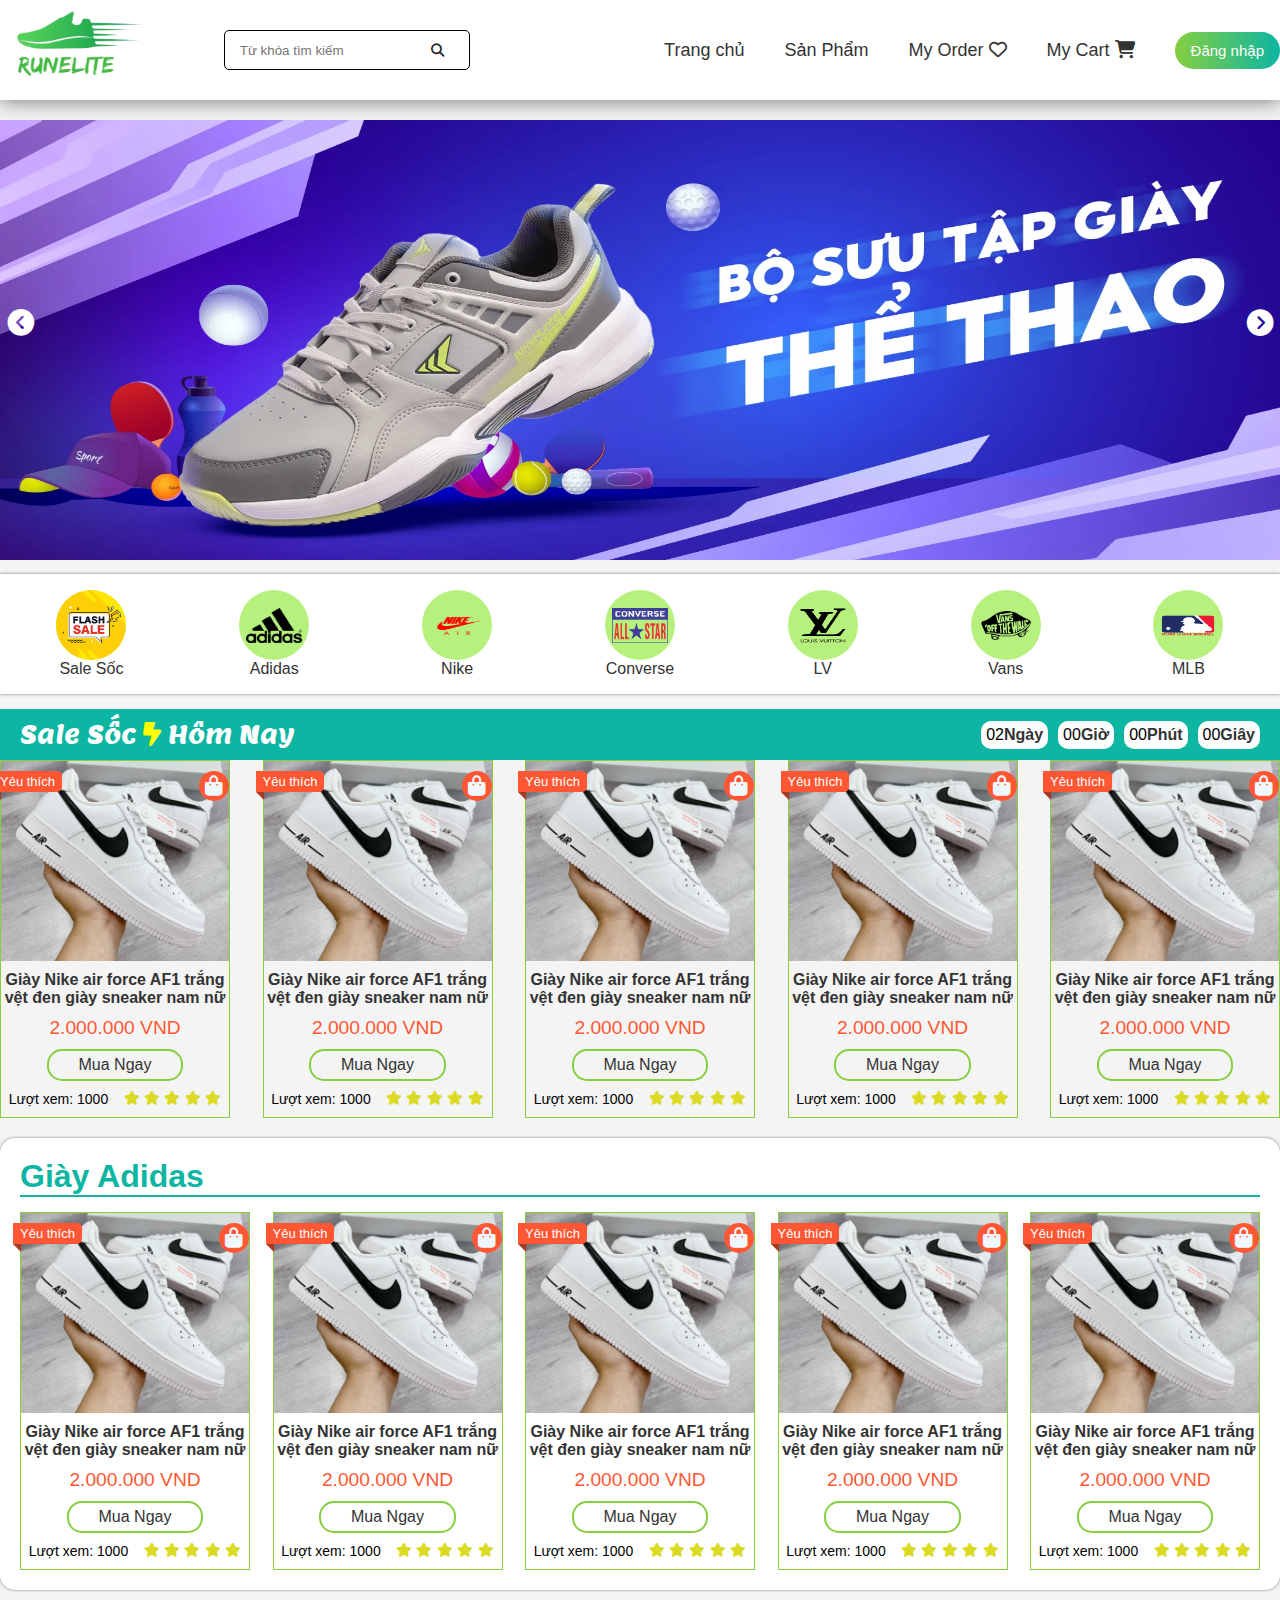
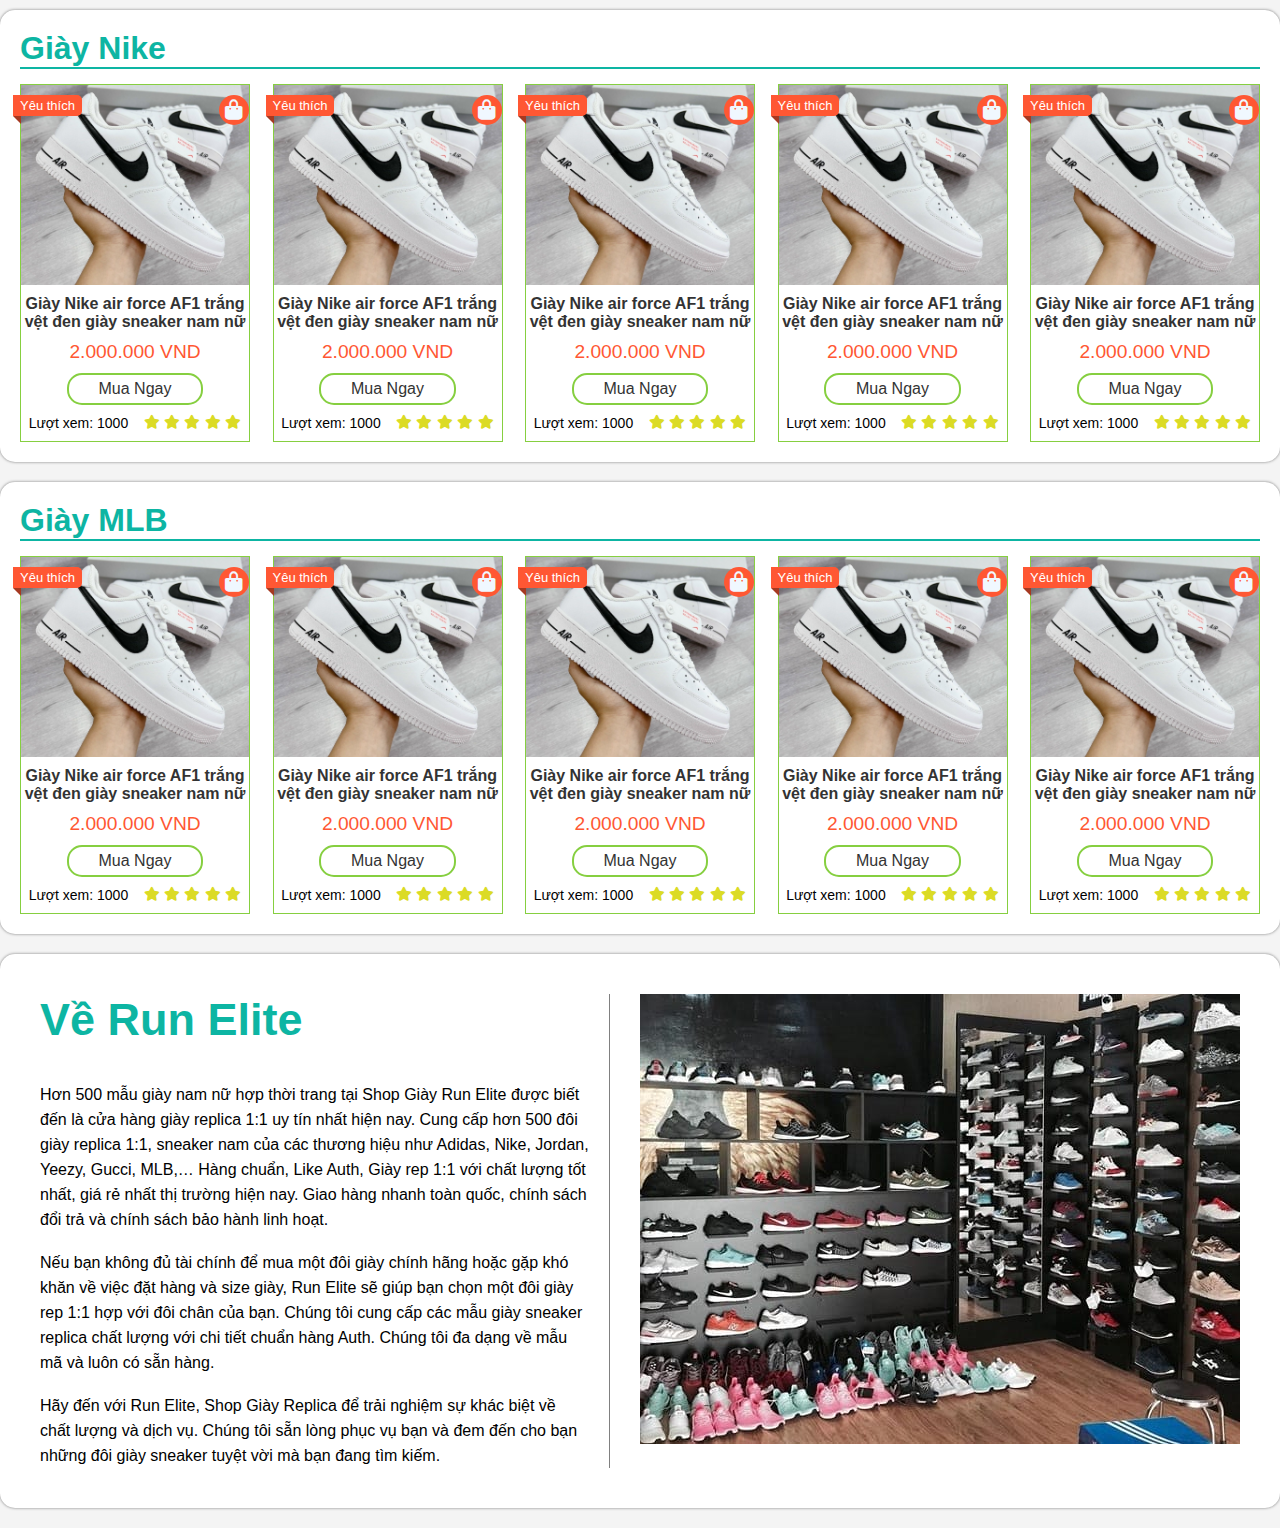
<file: index.html>
<!DOCTYPE html>
<html lang="en">
<head>
    <meta charset="UTF-8">
    <meta name="viewport" content="width=device-width, initial-scale=1.0">
    <title>Run Elite</title>
    <link rel="stylesheet" href="css/main.css">
    <link rel="icon" href="image/runelite-removebg.png">
    <link rel="stylesheet" href="fontawesome-free-6.4.2-web/fontawesome-free-6.4.2-web/css/all.min.css">
    <link rel="preconnect" href="https://fonts.googleapis.com">
    <link href="https://fonts.googleapis.com/css2?family=Lemon&display=swap" rel="stylesheet">
</head>
<body>
    <!-- BIGIN HEADER -->
    <div class="wrapper">
        <div class="header">
          <div class="header-logo">
                <a href=""><img src="image/runelite-removebg.png" alt=""></a>    
                  
          </div>

          <div class="box_search">
            <form action="" method="POST">
                <input type="text" placeholder="Từ khóa tìm kiếm" name="keyword">
                <button name="timkiem" ><i class="fa-solid fa-magnifying-glass"></i></button>
            </form>
          </div>

          <div class="nav">
            <ul>
                <li><a href="">Trang chủ</a></li>
                <li><a href="">Sản Phẩm</a></li>
                <li class="nav2">
                  <a href="">My Order <i class="fa-regular fa-heart"></i></a>
                </li>
                <li>               
                  <a href="">My Cart <i class="fa-solid fa-cart-shopping"></i></a>
                </li>
                
                <!-- <li class='margin'><a href="">Giỏ hàng</a></li>  -->
                <!-- <li class="menu2">
                      <?php
                        if(isset($_SESSION['user'])){
                            extract($_SESSION['user']);  
                            if($role==0){
                              echo "<a>Xin chào: <b>$user</b> !</a>
                                  <ul class='menu2-1'>
                                    <li><a href='index.php?act=edittk'>Thông tin tài khoản</a></li>
                                    <li><a href='logout.php'>Đăng xuất</a></li>
                                  </ul>
                            ";
                            }else{
                              echo "<a>Xin chào: <b>$user</b> !</a>
                                    <ul class='menu2-1'>
                                        <li><a href='index.php?act=edittk'>Thông tin tài khoản</a></li>
                                        <li><a href='admin/index.php'>Quản lý web</a></li>
                                        <li><a href='logout.php'>Đăng xuất</a></li>
                                        
                                    </ul>
                              ";
                            }                    
                                  
                        }else{
                            echo '<a class="button-login" href="login.php">Đăng nhập</a>' ;
                        } 
                        ?>
                  </li>     -->
                  <!-- <li class="menu2"><a href="">Đăng nhập</a></li> -->
                  <button class="menu2"><a href="">Đăng nhập</a></button>
              </ul>
          </div>
      </div>

      <!-- END HEADER -->

      <div class="container">
        <!-- SLIDE --> 
        <div class="slides">
          <div class="slide fade">
            <img
              src="image/slide1.webp"/>
          </div>
    
          <div class="slide fade">
            <img
              src="image/slide2.jpg"/> 
          </div>
          <div class="slide fade">
            <img
              src="image/slide3.jpg"/> 
          </div>  
            <button  class="btn1" onclick="preview()"><i class="fa-solid fa-circle-chevron-down fa-rotate-90 fa-2xl"></i></button>
            <button class="btn2" onclick="next()"><i class="fa-solid fa-circle-chevron-down fa-rotate-270 fa-2xl"></i></button>
        </div>

          
        <!-- END SLIDE -->
        <div class="category">
          <div class="brand">
            <a href="#">
              <div class="brand-circle">
                <div class="brand-image">          
                  <img src="image/flash sale.jpg" alt="">
                </div>
              </div>       
              <p>Sale Sốc</p> 
            </a>                              
          </div>

          <div class="brand">
            <a href="#">
              <div class="brand-circle">
                <div class="brand-image">          
                  <img src="image/adidaspng.png" alt="">
                </div>
              </div>       
              <p>Adidas</p> 
            </a>                              
          </div>

          <div class="brand">
            <a href="#">
              <div class="brand-circle">
                <div class="brand-image">          
                  <img src="image/nike.png" alt="">
                </div>
              </div>       
              <p>Nike</p> 
            </a>                              
          </div>

          <div class="brand">
            <a href="#">
              <div class="brand-circle">
                <div class="brand-image">          
                  <img src="image/conv.png" alt="">
                </div>
              </div>       
              <p>Converse</p> 
            </a>                              
          </div>

          <div class="brand">
            <a href="#">
              <div class="brand-circle">
                <div class="brand-image">          
                  <img src="image/lv.png" alt="">
                </div>
              </div>       
              <p>LV</p> 
            </a>                              
          </div>

          <div class="brand">
            <a href="#">
              <div class="brand-circle">
                <div class="brand-image">          
                  <img src="image/vans.png" alt="">
                </div>
              </div>       
              <p>Vans</p> 
            </a>                              
          </div>

          <div class="brand">
            <a href="#">
              <div class="brand-circle">
                <div class="brand-image">          
                  <img src="image/mlb.png" alt="">
                </div>
              </div>       
              <p>MLB</p> 
            </a>                              
          </div>

        </div>       
        <!-- END CATEGORY -->

        <!-- SẢN PHẨM SALE -->
        <div class="sale">
          <div class="sale-header">

            <div class="sale-header1">
              <h2>Sale Sốc <i style="color: yellow;"  class="fa-solid fa-bolt-lightning"></i> Hôm Nay</h2>
            </div>

            <div id="countdown-container">
              <div id="countdown">
                  <div class="a">              
                      <div id="days">02 </div>
                      <p>Ngày</p>      
                  </div>
                  <div class="a">       
                      <div id="hours">00 </div>
                      <p> Giờ</p>         
                  </div>
                  <div class="a">
                      <div id="minutes">00 </div>
                      <p>Phút</p>          
                  </div>
                  <div class="a">
                      <div id="seconds">00 </div>
                      <p>Giây</p>             
                  </div>
              </div>
          </div>          
          </div>

          <div class="product">
            <div class="product-box">
              <div class="product-image-container">
                  <img class="product-image" src="image/adidas_af1.jpg" alt="Tên sản phẩm">
                  <a href=""> <i class="fa-solid fa-bag-shopping"></i></a>
              </div>
              <div class="product-sale">Yêu thích</div>
              <div class="product-detail">
                  <div class="product-title"><a href="">Giày Nike air force AF1 trắng vệt đen giày sneaker nam nữ</a></div>
                  <div class="product-price">2.000.000 VND</div>
                  <!-- <div class="remaining-products">Số lượng còn lại: 50</div> -->
                  <div class="buy-now"><a href="">Mua Ngay</a></div>
                  <div class="box-viewStar">
                    <div class="view-count">Lượt xem: 1000</div>
                    <div class="product-star">
                      <i class="fa-solid fa-star"></i>
                      <i class="fa-solid fa-star"></i>
                      <i class="fa-solid fa-star"></i>
                      <i class="fa-solid fa-star"></i>
                      <i class="fa-solid fa-star"></i>
                    </div>
                  </div>                          
              </div>
            </div>

            <div class="product-box">
              <div class="product-image-container">
                  <img class="product-image" src="image/adidas_af1.jpg" alt="Tên sản phẩm">
                  <a href=""> <i class="fa-solid fa-bag-shopping"></i></a>
              </div>
              <div class="product-sale">Yêu thích</div>
              <div class="product-detail">
                  <div class="product-title"><a href="">Giày Nike air force AF1 trắng vệt đen giày sneaker nam nữ</a></div>
                  <div class="product-price">2.000.000 VND</div>
                  <!-- <div class="remaining-products">Số lượng còn lại: 50</div> -->
                  <div class="buy-now"><a href="">Mua Ngay</a></div>
                  <div class="box-viewStar">
                    <div class="view-count">Lượt xem: 1000</div>
                    <div class="product-star">
                      <i class="fa-solid fa-star"></i>
                      <i class="fa-solid fa-star"></i>
                      <i class="fa-solid fa-star"></i>
                      <i class="fa-solid fa-star"></i>
                      <i class="fa-solid fa-star"></i>
                    </div>
                  </div>                          
              </div>
            </div>

            <div class="product-box">
              <div class="product-image-container">
                  <img class="product-image" src="image/adidas_af1.jpg" alt="Tên sản phẩm">
                  <a href=""> <i class="fa-solid fa-bag-shopping"></i></a>
              </div>
              <div class="product-sale">Yêu thích</div>
              <div class="product-detail">
                  <div class="product-title"><a href="">Giày Nike air force AF1 trắng vệt đen giày sneaker nam nữ</a></div>
                  <div class="product-price">2.000.000 VND</div>
                  <!-- <div class="remaining-products">Số lượng còn lại: 50</div> -->
                  <div class="buy-now"><a href="">Mua Ngay</a></div>
                  <div class="box-viewStar">
                    <div class="view-count">Lượt xem: 1000</div>
                    <div class="product-star">
                      <i class="fa-solid fa-star"></i>
                      <i class="fa-solid fa-star"></i>
                      <i class="fa-solid fa-star"></i>
                      <i class="fa-solid fa-star"></i>
                      <i class="fa-solid fa-star"></i>
                    </div>
                  </div>                          
              </div>
            </div>

            <div class="product-box">
              <div class="product-image-container">
                  <img class="product-image" src="image/adidas_af1.jpg" alt="Tên sản phẩm">
                  <a href=""> <i class="fa-solid fa-bag-shopping"></i></a>
              </div>
              <div class="product-sale">Yêu thích</div>
              <div class="product-detail">
                  <div class="product-title"><a href="">Giày Nike air force AF1 trắng vệt đen giày sneaker nam nữ</a></div>
                  <div class="product-price">2.000.000 VND</div>
                  <!-- <div class="remaining-products">Số lượng còn lại: 50</div> -->
                  <div class="buy-now"><a href="">Mua Ngay</a></div>
                  <div class="box-viewStar">
                    <div class="view-count">Lượt xem: 1000</div>
                    <div class="product-star">
                      <i class="fa-solid fa-star"></i>
                      <i class="fa-solid fa-star"></i>
                      <i class="fa-solid fa-star"></i>
                      <i class="fa-solid fa-star"></i>
                      <i class="fa-solid fa-star"></i>
                    </div>
                  </div>                          
              </div>
            </div>

            <div class="product-box">
              <div class="product-image-container">
                  <img class="product-image" src="image/adidas_af1.jpg" alt="Tên sản phẩm">
                  <a href=""> <i class="fa-solid fa-bag-shopping"></i></a>
              </div>
              <div class="product-sale">Yêu thích</div>
              <div class="product-detail">
                  <div class="product-title"><a href="">Giày Nike air force AF1 trắng vệt đen giày sneaker nam nữ</a></div>
                  <div class="product-price">2.000.000 VND</div>
                  <!-- <div class="remaining-products">Số lượng còn lại: 50</div> -->
                  <div class="buy-now"><a href="">Mua Ngay</a></div>
                  <div class="box-viewStar">
                    <div class="view-count">Lượt xem: 1000</div>
                    <div class="product-star">
                      <i class="fa-solid fa-star"></i>
                      <i class="fa-solid fa-star"></i>
                      <i class="fa-solid fa-star"></i>
                      <i class="fa-solid fa-star"></i>
                      <i class="fa-solid fa-star"></i>
                    </div>
                  </div>                          
              </div>
            </div>

          </div>
          
          
        </div>
        <!-- END SALE -->

        <!-- ADIDAS -->
        <div class="adidas">
          <h1> Giày Adidas</h1>
          <div class="adidas-product">
            <div class="product-box">
              <div class="product-image-container">
                  <img class="product-image" src="image/adidas_af1.jpg" alt="Tên sản phẩm">
                  <a href=""> <i class="fa-solid fa-bag-shopping"></i></a>
              </div>
              <div class="product-sale">Yêu thích</div>
              <div class="product-detail">
                  <div class="product-title"><a href="">Giày Nike air force AF1 trắng vệt đen giày sneaker nam nữ</a></div>
                  <div class="product-price">2.000.000 VND</div>
                  <!-- <div class="remaining-products">Số lượng còn lại: 50</div> -->
                  <div class="buy-now"><a href="">Mua Ngay</a></div>
                  <div class="box-viewStar">
                    <div class="view-count">Lượt xem: 1000</div>
                    <div class="product-star">
                      <i class="fa-solid fa-star"></i>
                      <i class="fa-solid fa-star"></i>
                      <i class="fa-solid fa-star"></i>
                      <i class="fa-solid fa-star"></i>
                      <i class="fa-solid fa-star"></i>
                    </div>
                  </div>                          
              </div>
            </div>

            <div class="product-box">
              <div class="product-image-container">
                  <img class="product-image" src="image/adidas_af1.jpg" alt="Tên sản phẩm">
                  <a href=""> <i class="fa-solid fa-bag-shopping"></i></a>
              </div>
              <div class="product-sale">Yêu thích</div>
              <div class="product-detail">
                  <div class="product-title"><a href="">Giày Nike air force AF1 trắng vệt đen giày sneaker nam nữ</a></div>
                  <div class="product-price">2.000.000 VND</div>
                  <!-- <div class="remaining-products">Số lượng còn lại: 50</div> -->
                  <div class="buy-now"><a href="">Mua Ngay</a></div>
                  <div class="box-viewStar">
                    <div class="view-count">Lượt xem: 1000</div>
                    <div class="product-star">
                      <i class="fa-solid fa-star"></i>
                      <i class="fa-solid fa-star"></i>
                      <i class="fa-solid fa-star"></i>
                      <i class="fa-solid fa-star"></i>
                      <i class="fa-solid fa-star"></i>
                    </div>
                  </div>                          
              </div>
            </div>

            <div class="product-box">
              <div class="product-image-container">
                  <img class="product-image" src="image/adidas_af1.jpg" alt="Tên sản phẩm">
                  <a href=""> <i class="fa-solid fa-bag-shopping"></i></a>
              </div>
              <div class="product-sale">Yêu thích</div>
              <div class="product-detail">
                  <div class="product-title"><a href="">Giày Nike air force AF1 trắng vệt đen giày sneaker nam nữ</a></div>
                  <div class="product-price">2.000.000 VND</div>
                  <!-- <div class="remaining-products">Số lượng còn lại: 50</div> -->
                  <div class="buy-now"><a href="">Mua Ngay</a></div>
                  <div class="box-viewStar">
                    <div class="view-count">Lượt xem: 1000</div>
                    <div class="product-star">
                      <i class="fa-solid fa-star"></i>
                      <i class="fa-solid fa-star"></i>
                      <i class="fa-solid fa-star"></i>
                      <i class="fa-solid fa-star"></i>
                      <i class="fa-solid fa-star"></i>
                    </div>
                  </div>                          
              </div>
            </div>

            <div class="product-box">
              <div class="product-image-container">
                  <img class="product-image" src="image/adidas_af1.jpg" alt="Tên sản phẩm">
                  <a href=""> <i class="fa-solid fa-bag-shopping"></i></a>
              </div>
              <div class="product-sale">Yêu thích</div>
              <div class="product-detail">
                  <div class="product-title"><a href="">Giày Nike air force AF1 trắng vệt đen giày sneaker nam nữ</a></div>
                  <div class="product-price">2.000.000 VND</div>
                  <!-- <div class="remaining-products">Số lượng còn lại: 50</div> -->
                  <div class="buy-now"><a href="">Mua Ngay</a></div>
                  <div class="box-viewStar">
                    <div class="view-count">Lượt xem: 1000</div>
                    <div class="product-star">
                      <i class="fa-solid fa-star"></i>
                      <i class="fa-solid fa-star"></i>
                      <i class="fa-solid fa-star"></i>
                      <i class="fa-solid fa-star"></i>
                      <i class="fa-solid fa-star"></i>
                    </div>
                  </div>                          
              </div>
            </div>

            <div class="product-box">
              <div class="product-image-container">
                  <img class="product-image" src="image/adidas_af1.jpg" alt="Tên sản phẩm">
                  <a href=""> <i class="fa-solid fa-bag-shopping"></i></a>
              </div>
              <div class="product-sale">Yêu thích</div>
              <div class="product-detail">
                  <div class="product-title"><a href="">Giày Nike air force AF1 trắng vệt đen giày sneaker nam nữ</a></div>
                  <div class="product-price">2.000.000 VND</div>
                  <!-- <div class="remaining-products">Số lượng còn lại: 50</div> -->
                  <div class="buy-now"><a href="">Mua Ngay</a></div>
                  <div class="box-viewStar">
                    <div class="view-count">Lượt xem: 1000</div>
                    <div class="product-star">
                      <i class="fa-solid fa-star"></i>
                      <i class="fa-solid fa-star"></i>
                      <i class="fa-solid fa-star"></i>
                      <i class="fa-solid fa-star"></i>
                      <i class="fa-solid fa-star"></i>
                    </div>
                  </div>                          
              </div>
            </div>
          </div>
        </div>
        <!-- END ADIDAS -->

        <!-- BACKGROUND-CONTAINER -->
        
        
        <!-- END BACKGROUND-CONTAINER -->

        <!-- NIKE  -->
        <div class="adidas">
          <h1> Giày Nike</h1>
          <div class="adidas-product">
            <div class="product-box">
              <div class="product-image-container">
                  <img class="product-image" src="image/adidas_af1.jpg" alt="Tên sản phẩm">
                  <a href=""> <i class="fa-solid fa-bag-shopping"></i></a>
              </div>
              <div class="product-sale">Yêu thích</div>
              <div class="product-detail">
                  <div class="product-title"><a href="">Giày Nike air force AF1 trắng vệt đen giày sneaker nam nữ</a></div>
                  <div class="product-price">2.000.000 VND</div>
                  <!-- <div class="remaining-products">Số lượng còn lại: 50</div> -->
                  <div class="buy-now"><a href="">Mua Ngay</a></div>
                  <div class="box-viewStar">
                    <div class="view-count">Lượt xem: 1000</div>
                    <div class="product-star">
                      <i class="fa-solid fa-star"></i>
                      <i class="fa-solid fa-star"></i>
                      <i class="fa-solid fa-star"></i>
                      <i class="fa-solid fa-star"></i>
                      <i class="fa-solid fa-star"></i>
                    </div>
                  </div>                          
              </div>
            </div>

            <div class="product-box">
              <div class="product-image-container">
                  <img class="product-image" src="image/adidas_af1.jpg" alt="Tên sản phẩm">
                  <a href=""> <i class="fa-solid fa-bag-shopping"></i></a>
              </div>
              <div class="product-sale">Yêu thích</div>
              <div class="product-detail">
                  <div class="product-title"><a href="">Giày Nike air force AF1 trắng vệt đen giày sneaker nam nữ</a></div>
                  <div class="product-price">2.000.000 VND</div>
                  <!-- <div class="remaining-products">Số lượng còn lại: 50</div> -->
                  <div class="buy-now"><a href="">Mua Ngay</a></div>
                  <div class="box-viewStar">
                    <div class="view-count">Lượt xem: 1000</div>
                    <div class="product-star">
                      <i class="fa-solid fa-star"></i>
                      <i class="fa-solid fa-star"></i>
                      <i class="fa-solid fa-star"></i>
                      <i class="fa-solid fa-star"></i>
                      <i class="fa-solid fa-star"></i>
                    </div>
                  </div>                          
              </div>
            </div>

            <div class="product-box">
              <div class="product-image-container">
                  <img class="product-image" src="image/adidas_af1.jpg" alt="Tên sản phẩm">
                  <a href=""> <i class="fa-solid fa-bag-shopping"></i></a>
              </div>
              <div class="product-sale">Yêu thích</div>
              <div class="product-detail">
                  <div class="product-title"><a href="">Giày Nike air force AF1 trắng vệt đen giày sneaker nam nữ</a></div>
                  <div class="product-price">2.000.000 VND</div>
                  <!-- <div class="remaining-products">Số lượng còn lại: 50</div> -->
                  <div class="buy-now"><a href="">Mua Ngay</a></div>
                  <div class="box-viewStar">
                    <div class="view-count">Lượt xem: 1000</div>
                    <div class="product-star">
                      <i class="fa-solid fa-star"></i>
                      <i class="fa-solid fa-star"></i>
                      <i class="fa-solid fa-star"></i>
                      <i class="fa-solid fa-star"></i>
                      <i class="fa-solid fa-star"></i>
                    </div>
                  </div>                          
              </div>
            </div>

            <div class="product-box">
              <div class="product-image-container">
                  <img class="product-image" src="image/adidas_af1.jpg" alt="Tên sản phẩm">
                  <a href=""> <i class="fa-solid fa-bag-shopping"></i></a>
              </div>
              <div class="product-sale">Yêu thích</div>
              <div class="product-detail">
                  <div class="product-title"><a href="">Giày Nike air force AF1 trắng vệt đen giày sneaker nam nữ</a></div>
                  <div class="product-price">2.000.000 VND</div>
                  <!-- <div class="remaining-products">Số lượng còn lại: 50</div> -->
                  <div class="buy-now"><a href="">Mua Ngay</a></div>
                  <div class="box-viewStar">
                    <div class="view-count">Lượt xem: 1000</div>
                    <div class="product-star">
                      <i class="fa-solid fa-star"></i>
                      <i class="fa-solid fa-star"></i>
                      <i class="fa-solid fa-star"></i>
                      <i class="fa-solid fa-star"></i>
                      <i class="fa-solid fa-star"></i>
                    </div>
                  </div>                          
              </div>
            </div>

            <div class="product-box">
              <div class="product-image-container">
                  <img class="product-image" src="image/adidas_af1.jpg" alt="Tên sản phẩm">
                  <a href=""> <i class="fa-solid fa-bag-shopping"></i></a>
              </div>
              <div class="product-sale">Yêu thích</div>
              <div class="product-detail">
                  <div class="product-title"><a href="">Giày Nike air force AF1 trắng vệt đen giày sneaker nam nữ</a></div>
                  <div class="product-price">2.000.000 VND</div>
                  <!-- <div class="remaining-products">Số lượng còn lại: 50</div> -->
                  <div class="buy-now"><a href="">Mua Ngay</a></div>
                  <div class="box-viewStar">
                    <div class="view-count">Lượt xem: 1000</div>
                    <div class="product-star">
                      <i class="fa-solid fa-star"></i>
                      <i class="fa-solid fa-star"></i>
                      <i class="fa-solid fa-star"></i>
                      <i class="fa-solid fa-star"></i>
                      <i class="fa-solid fa-star"></i>
                    </div>
                  </div>                          
              </div>
            </div>
          </div>
        </div>

        <!-- END NIKE  -->

        <!-- MLB  -->

        <div class="adidas">
          <h1> Giày MLB</h1>
          <div class="adidas-product">
            <div class="product-box">
              <div class="product-image-container">
                  <img class="product-image" src="image/adidas_af1.jpg" alt="Tên sản phẩm">
                  <a href=""> <i class="fa-solid fa-bag-shopping"></i></a>
              </div>
              <div class="product-sale">Yêu thích</div>
              <div class="product-detail">
                  <div class="product-title"><a href="">Giày Nike air force AF1 trắng vệt đen giày sneaker nam nữ</a></div>
                  <div class="product-price">2.000.000 VND</div>
                  <!-- <div class="remaining-products">Số lượng còn lại: 50</div> -->
                  <div class="buy-now"><a href="">Mua Ngay</a></div>
                  <div class="box-viewStar">
                    <div class="view-count">Lượt xem: 1000</div>
                    <div class="product-star">
                      <i class="fa-solid fa-star"></i>
                      <i class="fa-solid fa-star"></i>
                      <i class="fa-solid fa-star"></i>
                      <i class="fa-solid fa-star"></i>
                      <i class="fa-solid fa-star"></i>
                    </div>
                  </div>                          
              </div>
            </div>

            <div class="product-box">
              <div class="product-image-container">
                  <img class="product-image" src="image/adidas_af1.jpg" alt="Tên sản phẩm">
                  <a href=""> <i class="fa-solid fa-bag-shopping"></i></a>
              </div>
              <div class="product-sale">Yêu thích</div>
              <div class="product-detail">
                  <div class="product-title"><a href="">Giày Nike air force AF1 trắng vệt đen giày sneaker nam nữ</a></div>
                  <div class="product-price">2.000.000 VND</div>
                  <!-- <div class="remaining-products">Số lượng còn lại: 50</div> -->
                  <div class="buy-now"><a href="">Mua Ngay</a></div>
                  <div class="box-viewStar">
                    <div class="view-count">Lượt xem: 1000</div>
                    <div class="product-star">
                      <i class="fa-solid fa-star"></i>
                      <i class="fa-solid fa-star"></i>
                      <i class="fa-solid fa-star"></i>
                      <i class="fa-solid fa-star"></i>
                      <i class="fa-solid fa-star"></i>
                    </div>
                  </div>                          
              </div>
            </div>

            <div class="product-box">
              <div class="product-image-container">
                  <img class="product-image" src="image/adidas_af1.jpg" alt="Tên sản phẩm">
                  <a href=""> <i class="fa-solid fa-bag-shopping"></i></a>
              </div>
              <div class="product-sale">Yêu thích</div>
              <div class="product-detail">
                  <div class="product-title"><a href="">Giày Nike air force AF1 trắng vệt đen giày sneaker nam nữ</a></div>
                  <div class="product-price">2.000.000 VND</div>
                  <!-- <div class="remaining-products">Số lượng còn lại: 50</div> -->
                  <div class="buy-now"><a href="">Mua Ngay</a></div>
                  <div class="box-viewStar">
                    <div class="view-count">Lượt xem: 1000</div>
                    <div class="product-star">
                      <i class="fa-solid fa-star"></i>
                      <i class="fa-solid fa-star"></i>
                      <i class="fa-solid fa-star"></i>
                      <i class="fa-solid fa-star"></i>
                      <i class="fa-solid fa-star"></i>
                    </div>
                  </div>                          
              </div>
            </div>

            <div class="product-box">
              <div class="product-image-container">
                  <img class="product-image" src="image/adidas_af1.jpg" alt="Tên sản phẩm">
                  <a href=""> <i class="fa-solid fa-bag-shopping"></i></a>
              </div>
              <div class="product-sale">Yêu thích</div>
              <div class="product-detail">
                  <div class="product-title"><a href="">Giày Nike air force AF1 trắng vệt đen giày sneaker nam nữ</a></div>
                  <div class="product-price">2.000.000 VND</div>
                  <!-- <div class="remaining-products">Số lượng còn lại: 50</div> -->
                  <div class="buy-now"><a href="">Mua Ngay</a></div>
                  <div class="box-viewStar">
                    <div class="view-count">Lượt xem: 1000</div>
                    <div class="product-star">
                      <i class="fa-solid fa-star"></i>
                      <i class="fa-solid fa-star"></i>
                      <i class="fa-solid fa-star"></i>
                      <i class="fa-solid fa-star"></i>
                      <i class="fa-solid fa-star"></i>
                    </div>
                  </div>                          
              </div>
            </div>

            <div class="product-box">
              <div class="product-image-container">
                  <img class="product-image" src="image/adidas_af1.jpg" alt="Tên sản phẩm">
                  <a href=""> <i class="fa-solid fa-bag-shopping"></i></a>
              </div>
              <div class="product-sale">Yêu thích</div>
              <div class="product-detail">
                  <div class="product-title"><a href="">Giày Nike air force AF1 trắng vệt đen giày sneaker nam nữ</a></div>
                  <div class="product-price">2.000.000 VND</div>
                  <!-- <div class="remaining-products">Số lượng còn lại: 50</div> -->
                  <div class="buy-now"><a href="">Mua Ngay</a></div>
                  <div class="box-viewStar">
                    <div class="view-count">Lượt xem: 1000</div>
                    <div class="product-star">
                      <i class="fa-solid fa-star"></i>
                      <i class="fa-solid fa-star"></i>
                      <i class="fa-solid fa-star"></i>
                      <i class="fa-solid fa-star"></i>
                      <i class="fa-solid fa-star"></i>
                    </div>
                  </div>                          
              </div>
            </div>
          </div>
        </div>
        <!-- END MLB  -->
        <div class="shop">
          <div class="shop-text">
            <h1>Về Run Elite</h1> <br> <br>
            <p>
              Hơn 500 mẫu giày nam nữ hợp thời trang tại Shop Giày Run Elite được biết đến là cửa hàng giày replica 1:1 uy tín nhất hiện nay.
               Cung cấp hơn 500 đôi giày replica 1:1, sneaker nam của các thương hiệu như Adidas, Nike, Jordan, Yeezy, Gucci, MLB,… 
               Hàng chuẩn, Like Auth, Giày rep 1:1 với chất lượng tốt nhất, giá rẻ nhất thị trường hiện nay. Giao hàng nhanh toàn quốc, chính sách đổi trả và chính sách bảo hành linh hoạt.
            </p> <br>
            <p>
              Nếu bạn không đủ tài chính để mua một đôi giày chính hãng hoặc gặp khó khăn về việc đặt hàng và size giày, Run Elite sẽ giúp bạn chọn một đôi giày rep 1:1 hợp với đôi chân của bạn.
               Chúng tôi cung cấp các mẫu giày sneaker replica chất lượng với chi tiết chuẩn hàng Auth. Chúng tôi đa dạng về mẫu mã và luôn có sẵn hàng.
            </p> <br>
            <p>
              Hãy đến với Run Elite, Shop Giày Replica để trải nghiệm sự khác biệt về chất lượng và dịch vụ. Chúng tôi sẵn lòng phục vụ bạn và đem đến cho bạn những đôi giày sneaker tuyệt vời mà bạn đang tìm kiếm.
            </p>
               
          </div>
          <div class="shop-image"><img src="image/shopgiay.jpg" alt=""></div>
        </div>

      </div> 

      
      <!-- END CONTAINER -->
    </div>

    
    <!-- FOOTER -->

    
    <!-- <footer class="footer  text-white bg-dark">
      <div class="container">
        <div class="row">
          <div class="col-lg-4 col-md-6">
            <h3>SẢN PHẨM</h3>
            <ul class="list-unstyled">
              <li><a href="#">Máy lọc nước</a></li>
              <li><a href="#">Thiết bị nhà bếp</a></li>
              <li><a href="#">Điện tử Điện lạnh</a></li>
              <li><a href="#">Điện dân dụng</a></li>
              <li><a href="#">Thiết bị điện công nghiệp</a></li>
              <li><a href="#">Cửa chống cháy</a></li>
            </ul>
          </div>
          <div class="col-lg-4 col-md-6">
            <h3>VỀ RUNELITE</h3>
            <ul class="list-unstyled">
              <li><a href="#">Thông điệp của Chủ tịch HĐQT</a></li>
              <li><a href="#">Cơ cấu tổ chức</a></li>
              <li><a href="#">Bí quyết - Meo vật</a></li>
              <li><a href="#">Tổn thưởng thức</a></li>
              <li><a href="#">Chính sách bảo hành</a></li>
              <li><a href="#">Liên he</a></li>
            </ul>
          </div>
          <div class="col-lg-4 col-md-6">
            <h3>TIN TỨC & SỰ KIỆN</h3>
            <ul class="list-unstyled">
              <li><a href="#">Tin hoạt động</a></li>
              <li><a href="#">Xác thực sản phẩm chính hãng</a></li>
              <li><a href="#">Địa điểm bán hàng</a></li>
              <li><a href="#">Khuyến mại HOT</a></li>
            </ul>
          </div>
          <div class="col-lg-4 col-md-6">
            <h3>HỖ TRỢ KHÁCH HÀNG</h3>
            <ul class="list-unstyled">
              <li class="icon">
                  <img src="image/youtube.png" alt="" srcset=""  >
                  <img src="image/instagram.png" alt="" srcset=""  >
                  <img src="image/facebook.png" alt="" srcset=""  >
              </li>
              <li class="my-3">
                  <img src="image/placeholder.png" alt="" srcset="" style="width: 30px; height: 30px;">
                  <a href="#">Địa Chỉ: Ngõ 56 Phương Canh</a>
              </li>
            </ul>
          </div>
        </div>
        <hr>
        <div class="row">
          <div class="col-12">
            <p class="text-center">Copyright © 2023 Sunhouse</p>
          </div>
        </div>
      </div>
    </footer> -->
    
     <script src="JS/main.js"></script>
</body>

</html>
</file>
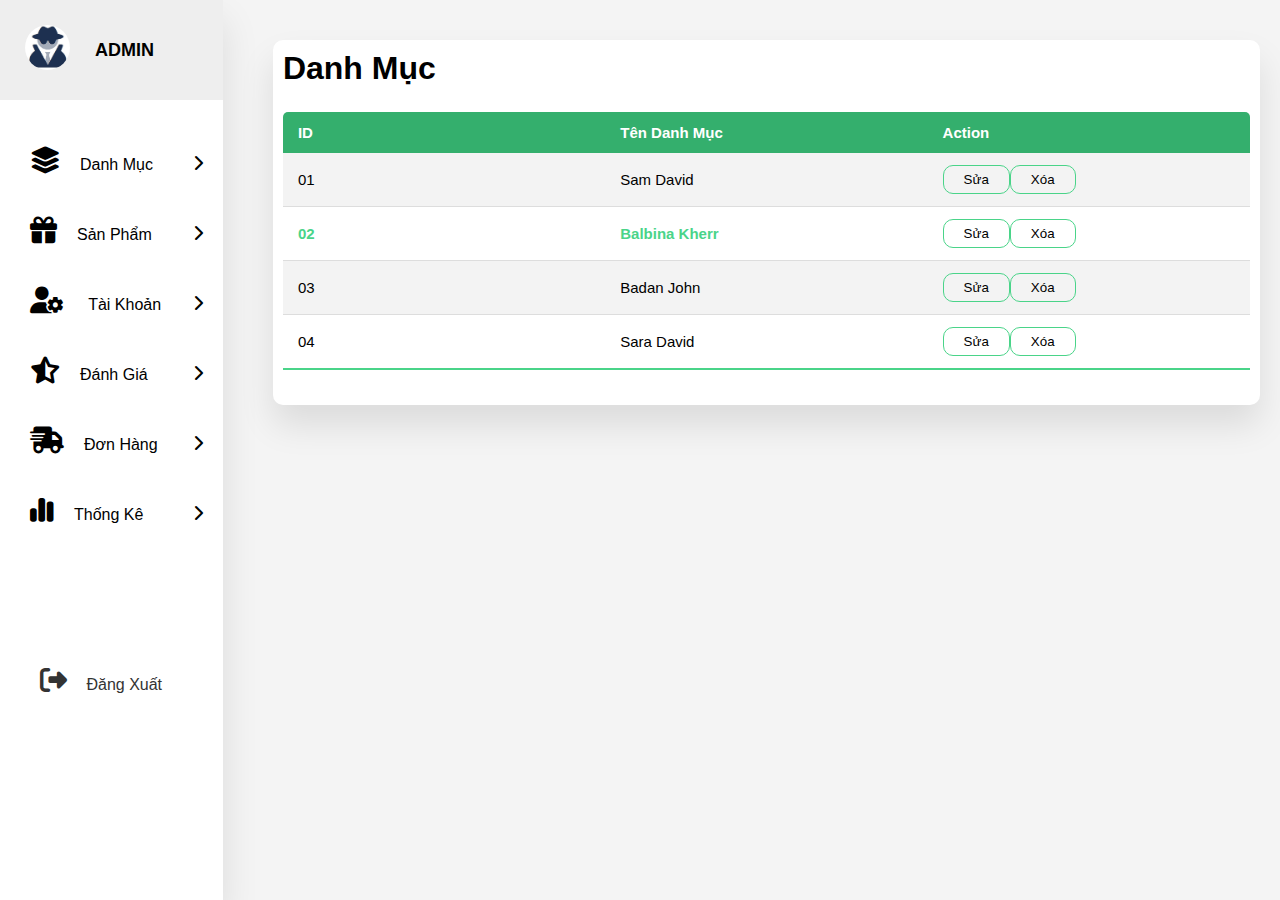
<file: admin.html>
<!DOCTYPE html>
  <html lang="en">
  <head>
    <meta charset="UTF-8" />
    <title>Admin</title>
    <link rel="stylesheet" href="css/style.css" />
    <!-- Font Awesome Cdn Link -->
    <link rel="stylesheet" href="https://cdnjs.cloudflare.com/ajax/libs/font-awesome/6.4.2/css/all.min.css"/>

  </head>
  <body>
    <div class="container">
   <div class="side-bar">
            <div  class="logo">
            <img src="image/admin.jpg" alt="">
            <span>Admin</span>
          </div>
          <div class="menu">
<!-- danh mục  -->
            <div class="item">
              <a class="sub-btn"><i class="fa-solid fa-layer-group icon"></i>Danh Mục<i class="fa-solid fa-chevron-right dropdown"></i> </a>
              <div class="sub-menu">
                <a href="#" class="sub-item">Sub Item 01</a>
                <a href="#" class="sub-item">Sub Item 02</a>
                <a href="#" class="sub-item">Sub Item 03</a>
              </div>
            </div>
        <!-- sản phẩm  -->
            <div class="item">
              <a class="sub-btn"><i class="fa-solid fa-gift icon"></i>Sản Phẩm<i class="fa-solid fa-chevron-right dropdown"></i> 
              <div class="sub-menu">
                <a href="#" class="sub-item">Sub Item 01</a>
                <a href="#" class="sub-item">Sub Item 02</a>
              </div>
            </div>
           
         <!-- tài khoản  -->
         <div class="item">
          <a class="sub-btn"><i class="fas fa-user-cog icon"></i> Tài Khoản<i class="fa-solid fa-chevron-right dropdown"></i> 
          <div class="sub-menu">
            <a href="#" class="sub-item">Sub Item 01</a>
            <a href="#" class="sub-item">Sub Item 02</a>
          </div>
        </div>

        <!-- Đánh Giá -->
        <div class="item">
          <a class="sub-btn"><i class="fas fa-star-half-alt icon"></i>Đánh Giá<i class="fa-solid fa-chevron-right dropdown"></i> 
          <div class="sub-menu">
            <a href="#" class="sub-item">Sub Item 01</a>
            <a href="#" class="sub-item">Sub Item 02</a>
          </div>
        </div>

        <!-- Đơn Hàng  -->
        <div class="item">
          <a class="sub-btn"><i class="fa-solid fa-truck-fast icon"></i>Đơn Hàng<i class="fa-solid fa-chevron-right dropdown"></i> 
          <div class="sub-menu">
            <a href="#" class="sub-item">Sub Item 01</a>
            <a href="#" class="sub-item">Sub Item 02</a>
          </div>
        </div>

        <!-- Thống Kê -->
        <div class="item">
          <a class="sub-btn"><i class="fa-solid fa-chart-simple icon"></i>Thống Kê<i class="fa-solid fa-chevron-right dropdown"></i> 
          <div class="sub-menu">
            <a href="#" class="sub-item">Sub Item 01</a>
            <a href="#" class="sub-item">Sub Item 02</a>
          </div>
          
        </div>
           <!-- đăng xuất  -->
           <div class="logout">
            <a href="#">
              <i class="fas fa-sign-out-alt icon"></i>
              <span class="">Đăng Xuất</span>
            </a>
          </div>
          </div>
   </div>

      <section class="main">
       <!-- content  -->
       <section class="attendance">
        <div class="attendance-list">
          <h1>Danh Mục</h1>
          <table class="table">
            <thead>
              <tr>
                <th>ID</th>
                <th>Tên Danh Mục</th>
               
                <th >Action</th>
              </tr>
            </thead>
            <tbody>
              <tr>
                <td>01</td>
                <td>Sam David</td>
             
                <td><button>Sửa</button><button>Xóa</button></td>
              </tr>
              <tr class="active">
                <td>02</td>
                <td>Balbina Kherr</td>
               
                <td><button>Sửa</button><button>Xóa</button></td>
              </tr>
              <tr>
                <td>03</td>
                <td>Badan John</td>
              
                <td><button>Sửa</button><button>Xóa</button></td>
              </tr>
              <tr>
                <td>04</td>
                <td>Sara David</td>
             
                <td><button>Sửa</button><button>Xóa</button></td>
              </tr>
          
            
            </tbody>
           
          </table>
         
        </div>
      </section>
      </section>
    </div>
  </body>
  <script>
    document.addEventListener("DOMContentLoaded", function() {
      // plain JavaScript for toggle sub menus
      var subBtns = document.querySelectorAll('.sub-btn');
  
      subBtns.forEach(function(subBtn) {
        subBtn.addEventListener('click', function() {
          var subMenu = this.nextElementSibling;
  
          if (subMenu.style.display === 'block') {
            subMenu.style.display = 'none';
          } else {
            subMenu.style.display = 'block';
          }
  
          var dropdownIcon = this.querySelector('.dropdown');
          dropdownIcon.classList.toggle('rotate');
        });
      });
    });
  </script>
  </html>
</file>
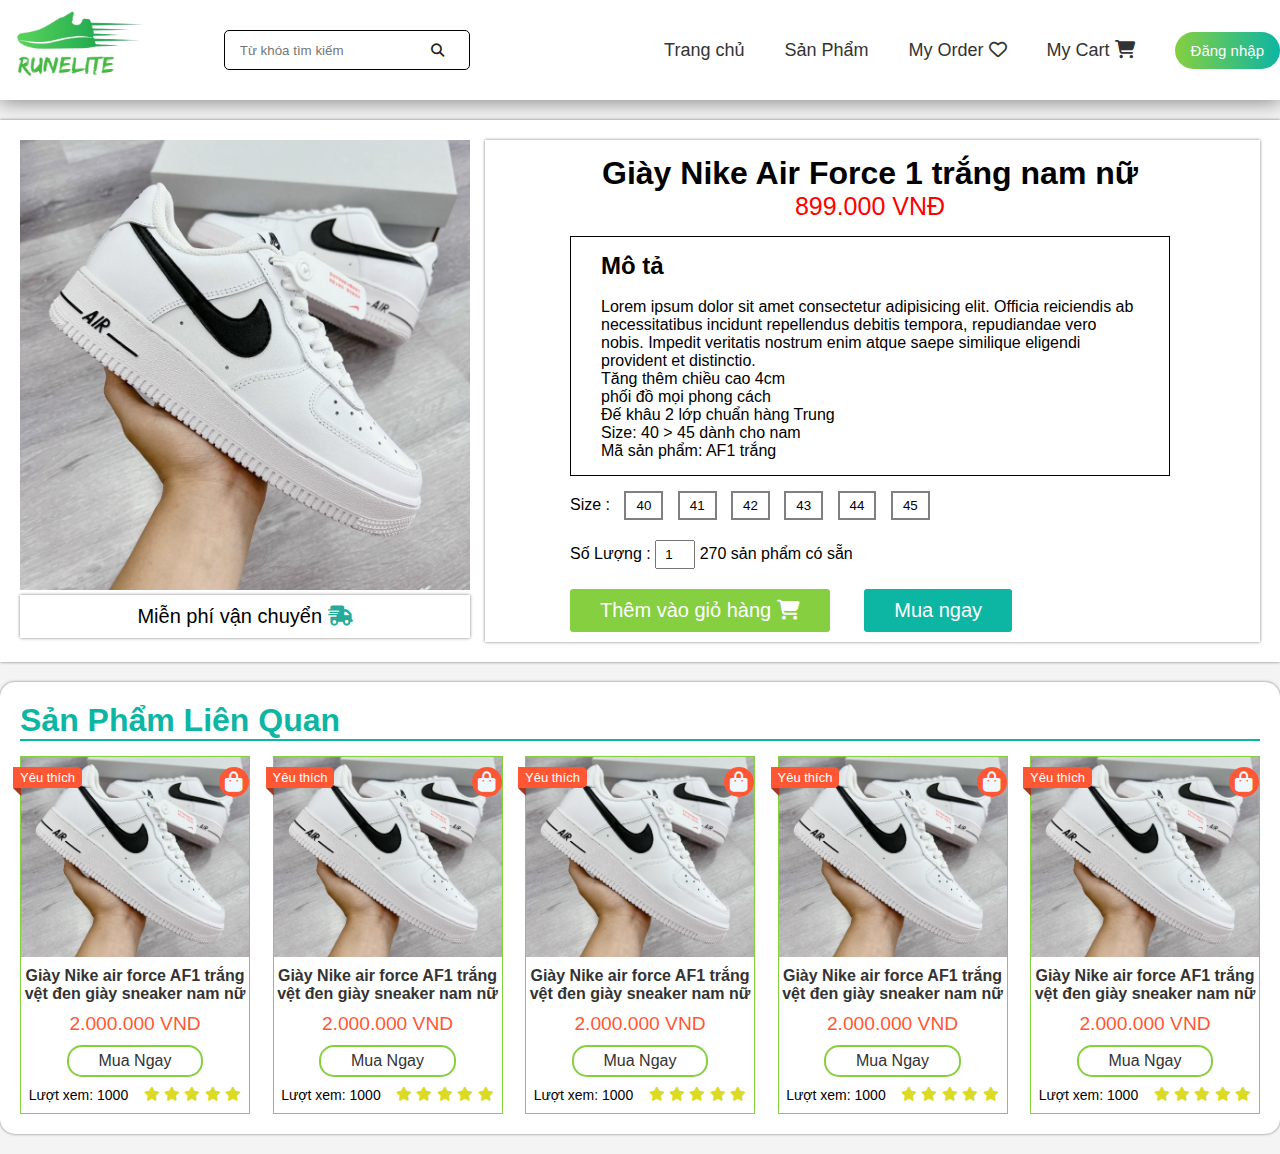
<file: chitietsp.html>
<!DOCTYPE html>
<html lang="en">
<head>
    <meta charset="UTF-8">
    <meta name="viewport" content="width=device-width, initial-scale=1.0">
    <title>Run Elite</title>
    <link rel="stylesheet" href="css/main.css">
    <link rel="icon" href="image/runelite-removebg.png">
    <link rel="stylesheet" href="fontawesome-free-6.4.2-web/fontawesome-free-6.4.2-web/css/all.min.css">
    <link rel="preconnect" href="https://fonts.googleapis.com">
    <link href="https://fonts.googleapis.com/css2?family=Lemon&display=swap" rel="stylesheet">
    <!-- <link href="https://cdn.jsdelivr.net/npm/bootstrap@5.3.2/dist/css/bootstrap.min.css" rel="stylesheet" integrity="sha384-T3c6CoIi6uLrA9TneNEoa7RxnatzjcDSCmG1MXxSR1GAsXEV/Dwwykc2MPK8M2HN" crossorigin="anonymous"> -->
    <!-- <script src="https://cdn.jsdelivr.net/npm/bootstrap@5.3.2/dist/js/bootstrap.bundle.min.js" integrity="sha384-C6RzsynM9kWDrMNeT87bh95OGNyZPhcTNXj1NW7RuBCsyN/o0jlpcV8Qyq46cDfL" crossorigin="anonymous"></script> -->

</head>
<body>
    <!-- BIGIN HEADER -->
    <div class="wrapper">
        <div class="header">
          <div class="header-logo">
                <a href=""><img src="image/runelite-removebg.png" alt=""></a>    
                  
          </div>

          <div class="box_search">
            <form action="" method="POST">
                <input type="text" placeholder="Từ khóa tìm kiếm" name="keyword">
                <button name="timkiem" ><i class="fa-solid fa-magnifying-glass"></i></button>
            </form>
          </div>

          <div class="nav">
            <ul>
                <li><a href="">Trang chủ</a></li>
                <li><a href="">Sản Phẩm</a></li>
                <li class="nav2">
                  <a href="">My Order <i class="fa-regular fa-heart"></i></a>
                </li>
                <li>               
                  <a href="">My Cart <i class="fa-solid fa-cart-shopping"></i></a>
                </li>
                
                <!-- <li class='margin'><a href="">Giỏ hàng</a></li>  -->
                <!-- <li class="menu2">
                      <?php
                        if(isset($_SESSION['user'])){
                            extract($_SESSION['user']);  
                            if($role==0){
                              echo "<a>Xin chào: <b>$user</b> !</a>
                                  <ul class='menu2-1'>
                                    <li><a href='index.php?act=edittk'>Thông tin tài khoản</a></li>
                                    <li><a href='logout.php'>Đăng xuất</a></li>
                                  </ul>
                            ";
                            }else{
                              echo "<a>Xin chào: <b>$user</b> !</a>
                                    <ul class='menu2-1'>
                                        <li><a href='index.php?act=edittk'>Thông tin tài khoản</a></li>
                                        <li><a href='admin/index.php'>Quản lý web</a></li>
                                        <li><a href='logout.php'>Đăng xuất</a></li>
                                        
                                    </ul>
                              ";
                            }                    
                                  
                        }else{
                            echo '<a class="button-login" href="login.php">Đăng nhập</a>' ;
                        } 
                        ?>
                  </li>     -->
                  <!-- <li class="menu2"><a href="">Đăng nhập</a></li> -->
                  <button class="menu2"><a href="">Đăng nhập</a></button>
              </ul>
          </div>
      </div>



      <!-- END HEADER -->
      <div class="container">
        <div class="detail_product">
            <div class="detail_product_1">
                <div class="etail_product-image">
                    <img src="image/adidas_af1.jpg" alt="">
                </div>
                <div class="detail_product-ship">
                    <p>Miễn phí vận chuyển <i class="fa-solid fa-truck-fast"></i></p>     
                </div>
            </div>
            <div class="detail_product_2">
                <h1>Giày Nike Air Force 1 trắng nam nữ</h1>
                <p>899.000 VNĐ</p>
                <div class="description">
                    <h2>Mô tả</h2> <br>
                    <p>
                        Lorem ipsum dolor sit amet consectetur adipisicing elit. Officia reiciendis ab necessitatibus incidunt repellendus debitis tempora,
                        repudiandae vero nobis. Impedit veritatis nostrum enim atque saepe similique eligendi provident et distinctio. <br>
                        Tăng thêm chiều cao 4cm <br>
    
                     phối đồ mọi phong cách <br>
    
                     Đế khâu 2 lớp chuẩn hàng Trung <br>
    
                     Size: 40 > 45 dành cho  nam  <br>
    
                     Mã sản phẩm:  AF1 trắng
                    </p>
                </div>
                <div class="size">
                    Size : 
                    <button class="product-size">40</button>
                    <button class="product-size">41</button>
                    <button class="product-size">42</button>
                    <button class="product-size">43</button>
                    <button class="product-size">44</button>
                    <button class="product-size">45</button>
    
                </div>
                <div class="quantity">
                    Số Lượng :
                    <input type="number" min="1" value="1">
                       270 sản phẩm có sẵn
                </div>
                <div class="button-action">
                    <button class="button-action-1">Thêm vào giỏ hàng <i class="fa-solid fa-cart-shopping"></i></button>
                    <button class="button-action-2">Mua ngay</button>
                </div>
            </div>  
        </div>
        <!-- Sản phẩm liên quan -->
        <div class="adidas">
            <h1> Sản Phẩm Liên Quan</h1>
            <div class="adidas-product">
              <div class="product-box">
                <div class="product-image-container">
                    <img class="product-image" src="image/adidas_af1.jpg" alt="Tên sản phẩm">
                    <a href=""> <i class="fa-solid fa-bag-shopping"></i></a>
                </div>
                <div class="product-sale">Yêu thích</div>
                <div class="product-detail">
                    <div class="product-title"><a href="">Giày Nike air force AF1 trắng vệt đen giày sneaker nam nữ</a></div>
                    <div class="product-price">2.000.000 VND</div>
                    <!-- <div class="remaining-products">Số lượng còn lại: 50</div> -->
                    <div class="buy-now"><a href="">Mua Ngay</a></div>
                    <div class="box-viewStar">
                      <div class="view-count">Lượt xem: 1000</div>
                      <div class="product-star">
                        <i class="fa-solid fa-star"></i>
                        <i class="fa-solid fa-star"></i>
                        <i class="fa-solid fa-star"></i>
                        <i class="fa-solid fa-star"></i>
                        <i class="fa-solid fa-star"></i>
                      </div>
                    </div>                          
                </div>
              </div>
    
              <div class="product-box">
                <div class="product-image-container">
                    <img class="product-image" src="image/adidas_af1.jpg" alt="Tên sản phẩm">
                    <a href=""> <i class="fa-solid fa-bag-shopping"></i></a>
                </div>
                <div class="product-sale">Yêu thích</div>
                <div class="product-detail">
                    <div class="product-title"><a href="">Giày Nike air force AF1 trắng vệt đen giày sneaker nam nữ</a></div>
                    <div class="product-price">2.000.000 VND</div>
                    <!-- <div class="remaining-products">Số lượng còn lại: 50</div> -->
                    <div class="buy-now"><a href="">Mua Ngay</a></div>
                    <div class="box-viewStar">
                      <div class="view-count">Lượt xem: 1000</div>
                      <div class="product-star">
                        <i class="fa-solid fa-star"></i>
                        <i class="fa-solid fa-star"></i>
                        <i class="fa-solid fa-star"></i>
                        <i class="fa-solid fa-star"></i>
                        <i class="fa-solid fa-star"></i>
                      </div>
                    </div>                          
                </div>
              </div>
    
              <div class="product-box">
                <div class="product-image-container">
                    <img class="product-image" src="image/adidas_af1.jpg" alt="Tên sản phẩm">
                    <a href=""> <i class="fa-solid fa-bag-shopping"></i></a>
                </div>
                <div class="product-sale">Yêu thích</div>
                <div class="product-detail">
                    <div class="product-title"><a href="">Giày Nike air force AF1 trắng vệt đen giày sneaker nam nữ</a></div>
                    <div class="product-price">2.000.000 VND</div>
                    <!-- <div class="remaining-products">Số lượng còn lại: 50</div> -->
                    <div class="buy-now"><a href="">Mua Ngay</a></div>
                    <div class="box-viewStar">
                      <div class="view-count">Lượt xem: 1000</div>
                      <div class="product-star">
                        <i class="fa-solid fa-star"></i>
                        <i class="fa-solid fa-star"></i>
                        <i class="fa-solid fa-star"></i>
                        <i class="fa-solid fa-star"></i>
                        <i class="fa-solid fa-star"></i>
                      </div>
                    </div>                          
                </div>
              </div>
    
              <div class="product-box">
                <div class="product-image-container">
                    <img class="product-image" src="image/adidas_af1.jpg" alt="Tên sản phẩm">
                    <a href=""> <i class="fa-solid fa-bag-shopping"></i></a>
                </div>
                <div class="product-sale">Yêu thích</div>
                <div class="product-detail">
                    <div class="product-title"><a href="">Giày Nike air force AF1 trắng vệt đen giày sneaker nam nữ</a></div>
                    <div class="product-price">2.000.000 VND</div>
                    <!-- <div class="remaining-products">Số lượng còn lại: 50</div> -->
                    <div class="buy-now"><a href="">Mua Ngay</a></div>
                    <div class="box-viewStar">
                      <div class="view-count">Lượt xem: 1000</div>
                      <div class="product-star">
                        <i class="fa-solid fa-star"></i>
                        <i class="fa-solid fa-star"></i>
                        <i class="fa-solid fa-star"></i>
                        <i class="fa-solid fa-star"></i>
                        <i class="fa-solid fa-star"></i>
                      </div>
                    </div>                          
                </div>
              </div>
    
              <div class="product-box">
                <div class="product-image-container">
                    <img class="product-image" src="image/adidas_af1.jpg" alt="Tên sản phẩm">
                    <a href=""> <i class="fa-solid fa-bag-shopping"></i></a>
                </div>
                <div class="product-sale">Yêu thích</div>
                <div class="product-detail">
                    <div class="product-title"><a href="">Giày Nike air force AF1 trắng vệt đen giày sneaker nam nữ</a></div>
                    <div class="product-price">2.000.000 VND</div>
                    <!-- <div class="remaining-products">Số lượng còn lại: 50</div> -->
                    <div class="buy-now"><a href="">Mua Ngay</a></div>
                    <div class="box-viewStar">
                      <div class="view-count">Lượt xem: 1000</div>
                      <div class="product-star">
                        <i class="fa-solid fa-star"></i>
                        <i class="fa-solid fa-star"></i>
                        <i class="fa-solid fa-star"></i>
                        <i class="fa-solid fa-star"></i>
                        <i class="fa-solid fa-star"></i>
                      </div>
                    </div>                          
                </div>
              </div>
            </div>
          </div>

      </div>

      


</body>

</html>
</file>
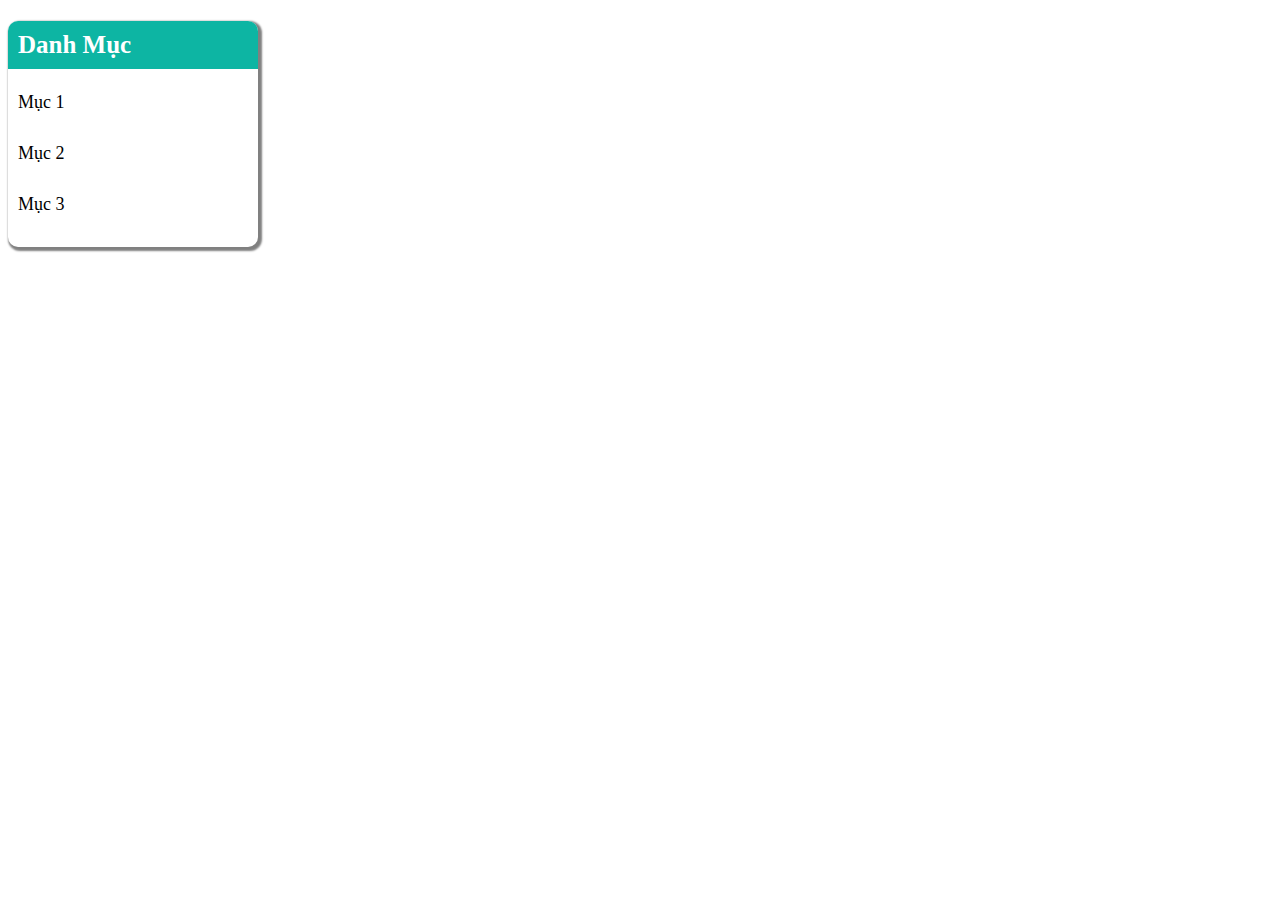
<file: sidebar.html>
<!DOCTYPE html>
<html>
<head>
    <title>Sidebar Danh Mục</title>
    <style>
       
       .top-sidebar{
background-color: #0db5a3;
border-radius: 10px 10px 0 0;
       }
       .top-sidebar h2{
        padding: 10px;
        color: #fff;
        font-size: 25px;
       }
        .sidebar {
            width: 250px;
          box-shadow: 2px 2px 2px 2px gray;
          border-radius: 10px;
        }
        
       
        .sidebar ul {
            list-style: none;
            padding:2px 0;
        }
        
        .sidebar li {
            margin-bottom: 30px;
            /* border: 1px solid; */
        }
        
        .sidebar a {
            text-decoration: none;
            color:black;
            padding: 10px;
            font-size: 18px;
            transition: all 0.12s linear;

        }
        .sidebar li:hover a{
            text-decoration: none;
            color:#0db5a3;
            padding: 10px;
            font-size: 20px;
        }
    </style>
</head>
<body>
    <div class="sidebar">
        <div class="top-sidebar">
            <h2>Danh Mục</h2>
        </div>
       
        <ul>
            <li  ><a href="#">Mục 1</a></li>
            <li ><a href="#">Mục 2</a></li>
            <li  ><a href="#">Mục 3</a></li>
        </ul>
    </div>
</body>
</html>
</file>
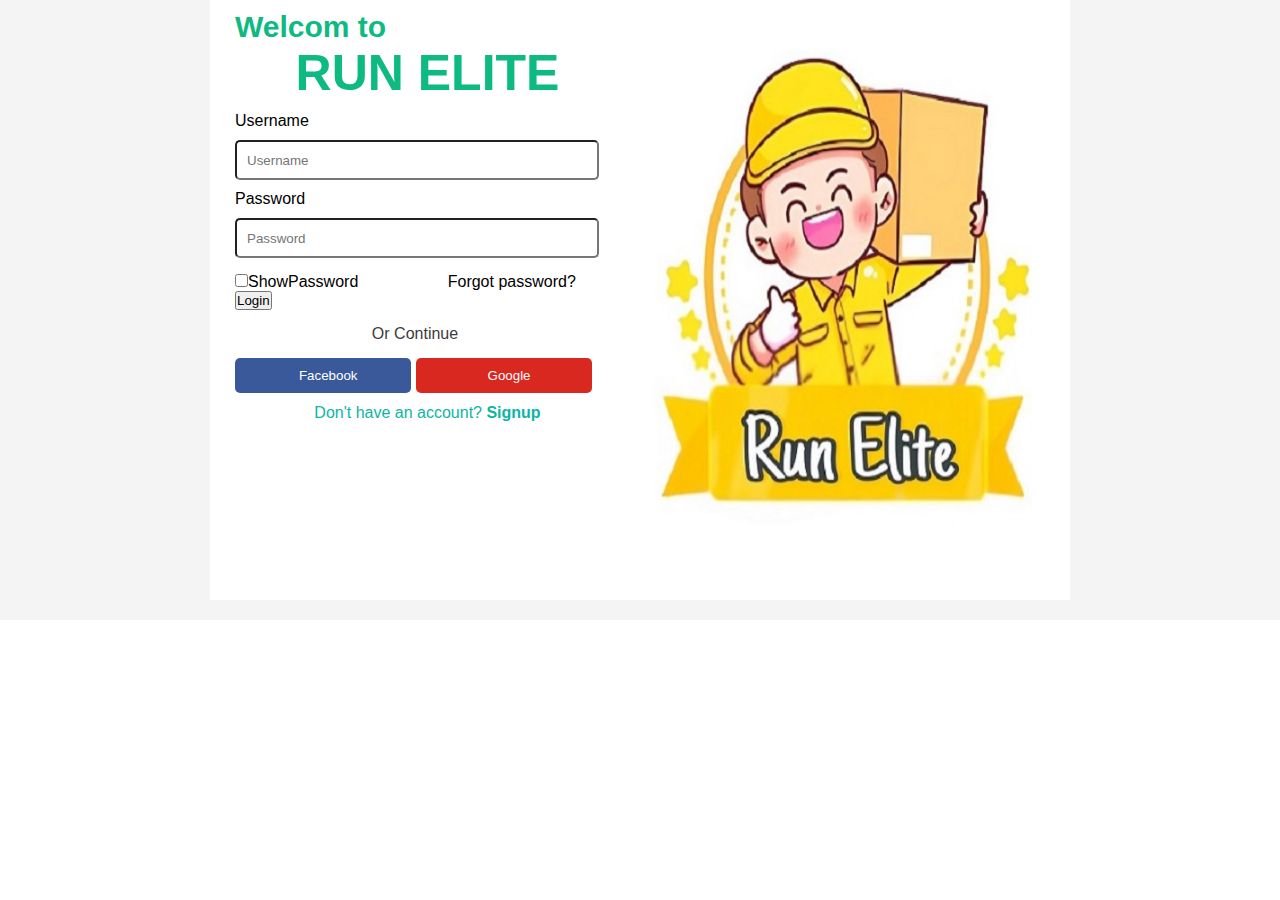
<file: view/login.html>
<!DOCTYPE html>
<html lang="en">
<head>
    <meta charset="UTF-8">
    <meta name="viewport" content="width=device-width, initial-scale=1.0">
    <link rel="stylesheet" href="../css/login.css">
    <title>Document</title>
</head>
<body>
    <section class="container-login forms"> 
        <div class="form login">      
            <div class="form-content">
                <h2>Welcom to</h2>
                <h1>Run ELite</h1>
                <form action="" method="POST">
                    <div class="field input-field">
                        <label for="">Username</label><br>
                        <input type="text" placeholder="Username" class="input" >
                    </div>

                    <div class="field input-field">
                        <label for="password">Password</label> <br>
                        <input type="password" id="password" name="password" placeholder="Password">
                    </div>

                    <div class="form-link">
                        <input type="checkbox" onclick="showPassword()">ShowPassword
                        <a href="#" class="forgot-pass">Forgot password?</a>
                    </div>
                    
                    <div class="button-login">
                        <button>Login</button>
                    </div>
                </form>
                <div class="or">Or Continue</div>
                <div class="mxh">
                    <button><i class="fa-brands fa-facebook"></i>Facebook</button>
                    <button><i class="fa-brands fa-google"></i>Google</button>
                </div>
                <div class="form-register">
                    <span>Don't have an account? <a href="./register.html" class="link signup-link">Signup</a></span>
                </div>
            </div>
            
        </div>
        <div class="login-image">
            <img src="../image/l.jpg" alt="">
        </div>        
</section>
<script src="script.js"></script>
</body>
</html>
</file>
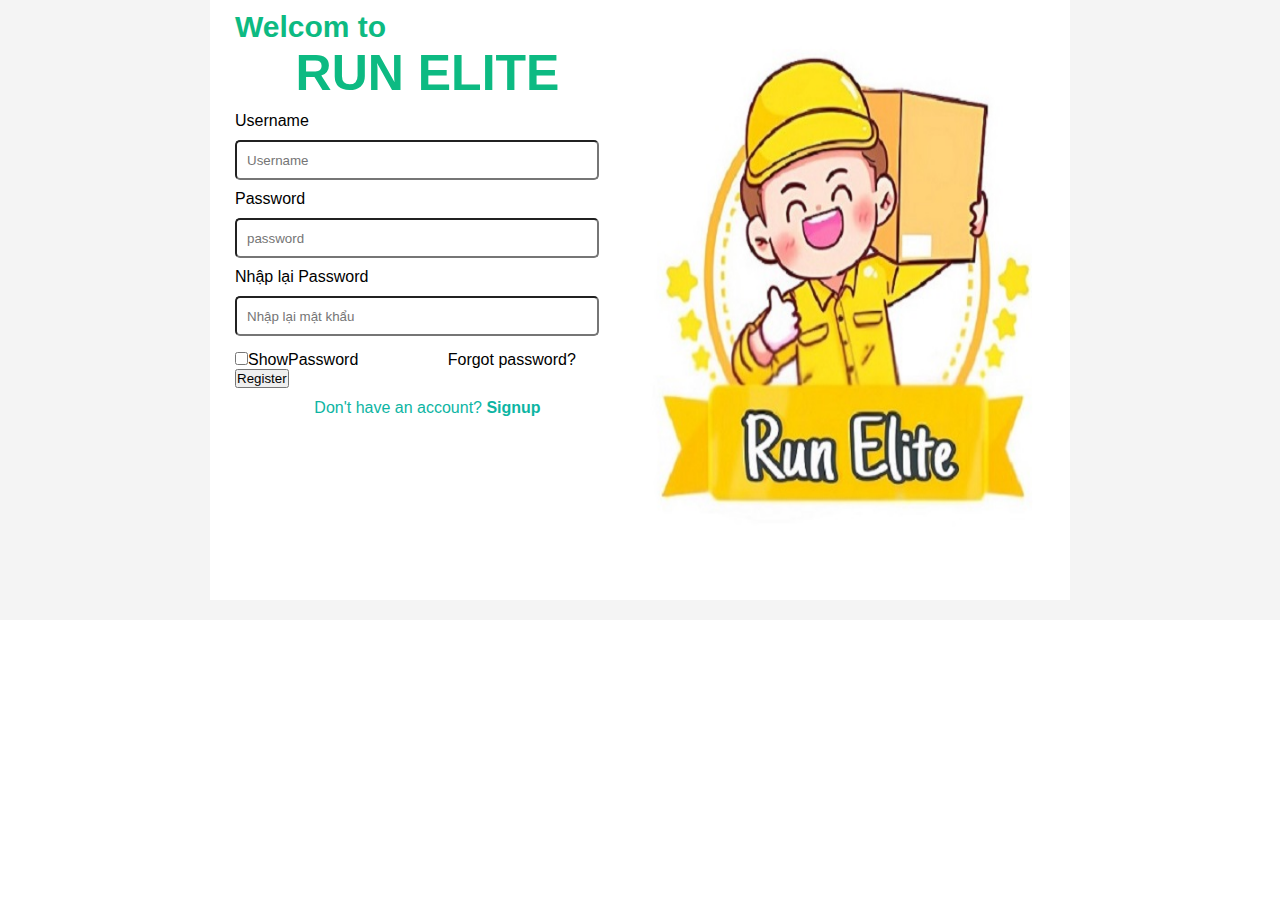
<file: view/register.html>
<!DOCTYPE html>
<html lang="en">
<head>
    <meta charset="UTF-8">
    <meta name="viewport" content="width=device-width, initial-scale=1.0">
    <link rel="stylesheet" href="../css/login.css">
    <title>Document</title>
</head>
<body>
<section class="container-login forms"> 
    <div class="form login">      
        <div class="form-content">
            <h2>Welcom to</h2>
            <h1>Run ELite</h1>
            <form action="#">
                <div class="field input-field">
                    <label for="">Username</label><br>
                    <input type="text" placeholder="Username" class="input" >
                </div>

                <div class="field input-field">
                    <label for="password">Password</label> <br>
                    <input type="password" id="password2" name="password2" placeholder="password">
                </div>
                <div class="field input-field">
                    <label for="password"> Nhập lại Password</label> <br>
                    <input type="password" id="confirm-password" name="confirm-password" placeholder="Nhập lại mật khẩu">
                   </div>

                <div class="form-link">
                    <input type="checkbox" onclick="showPassword()">ShowPassword
                    <a href="#" class="forgot-pass">Forgot password?</a>
                </div>
                <div class="button-login">
                    <button>Register</button>
                </div>
            </form>
            <div class="form-register">
                <span>Don't have an account? <a href="./login.html" class="link signup-link">Signup</a></span>
            </div>
        </div>
        
    </div>
    <div class="login-image">
        <img src="../image/l.jpg" alt="">
    </div>        
</section>
<script src="script.js"></script>
</body>
</html>
</file>
<file: css/main.css>
:root{
    --white-color:#fff;
    --black-color:#000;
    --text-color:#333;
}
*{
    margin:0;
    padding:0;
    box-sizing:border-box;
}
.wrapper{
    font-family:'Roboto', sans-serif;  
    background-color: #f4f4f4;
}

  /* CSS CHO PHẦN HEADER */
li{
    list-style: none;
}

a{
  text-decoration: none;
  color:var(--text-color)
}

.header{
    display: flex;
    justify-content: space-between;
    background-color: white;
    box-shadow: 0px 0px 20px 1px rgba(0, 0, 0, 0.5);
    height: 100px;
    margin-bottom: 20px;
    
}
/* .header-img{
    height: 200px;
} */
.header-logo {
    margin-left: calc((100% - 1280px)/2);
    margin-top:5px;
    
}
.header-logo a img{
    width:150px;
    height: 85px;
}
.nav{
  margin-right: calc((100% - 1280px)/2);
  display: flex;
}

.nav ul{
    display: flex;
    align-items: center;
}
.nav a{
    display: block;
    padding: 30px 20px ;
    color:#333;
    font-size: 18px;
    font-weight: 500;
    /* align-items: center; */
}
.menu2>a{
  padding:10px 16px;
  background:linear-gradient(to right, #86cf40, #0db5a3) ;
  font-size: 15px;
  color:white;
  border-radius:20px;
  margin-left: 20px;
}

.menu2{
  position: relative;
  border: none;
  background-color: transparent;
}



.menu2 a{
  display: block;
}

.nav li a {
  display: inline-block;
  position: relative;
}
.nav li a::after{
  content:'';
  width: 0px;
  height: 2px;
  background-color: black;
  position: absolute;
  bottom:25px;
  left: 20px;
  transition: width 0.5s;
}
.nav li a:hover::after{
  width: 85px;
}

.box_search {
  display: flex;
  align-items: center;
  align-self: center;
  border: 1px solid black;
  border-radius: 5px;
  padding: 15px;
  height: 40px;
  margin-right: 100px;
  
}
.box_search  input {
  /* flex: 1; */
  border: none;
  outline: none;
  height: 35px;
}
.box_search  button {
  background-color: white;
  border: none;
  color: #222;
  padding: 5px 10px;
  border-radius: 5px;
  cursor: pointer;
}
.container{
    width: 1280px;
    margin:0 auto;
    padding-bottom: 20px;
}

   /* css cho phần nội dung */
   .slide{
    display: none;
   }
   .slide img{
    width: 100%;
    height: 440px;
    overflow: hidden;
   }
   .slides{
    position: relative;
   }
   .btn1{
    border:none;
    background-color: transparent;
    width: 40px;
    height: 40px;
    position: absolute;
    left: 0;
    bottom:50%;
    color:#fff;
   }
   .btn2{
    border:none;
    background-color: transparent;
    width: 40px;
    height: 40px;
    position: absolute;
    right: 0;
    bottom:50%;
    color:#fff;

   }
   .btn1,.btn2{
    cursor: pointer;
   }

   .fade {
    animation: fade 5s infinite;
}

@keyframes fade {
    0% {
        opacity: 0.5;
    }
    40% {
        opacity: 1;
    }
    80% {
        opacity: 0.8;
    }
    100% {
        opacity: 0.6;
    }
}

  /* .image img {
    width: 100%;
    height: 100%;
    object-fit: cover;
    border-radius: 0.2rem;
  } */
  .category{
    width: 100%;
    height: 120px;
    background-color: white;
    /* border-radius: 15px; */
    margin-top: 10px;
    display: flex;
    justify-content: space-around;
    align-items: center;
    box-shadow: 0px 0px 3px  rgba(0, 0, 0, 0.5);

  }
  .brand{
    text-align: center;
    transition: all 0.2s linear;


  }

  .brand-circle{
    width: 70px;
    height: 70px;
    border-radius: 100%;
    background-color: #b6f17e;
    position: relative;
  }
  
  .brand img{
    position: absolute;
    width: 80%;
    height: 50%;
    left:10%;
    top:25%;
    display: block;
    display: flex;
    align-items: center;
  }
  .brand:hover{
    transform: scale(1.2);
  }
  .brand:nth-child(1) img{
    width: 100%;
    height: 100%;
    left:0;
    top:0;
    border-radius: 100%;
  }

  /* SẢN PHẨM SALE */

  .sale{
    margin-top: 15px;
  }
  .sale-header{
    background-color: #0db5a3 ;
    padding:10px 20px;
    display: flex;
    justify-content: space-between;
    align-items: center;
  }
  .sale-header1{
    display: flex;
  }
  .sale-header1 h2{
    color: white;  
    font-family: 'Lemon', cursive ; 
    font-weight: 500;  
  }
  h2 i{
    color:#e8f34e;
    animation: lighting 0.5s infinite linear;
  }
  @keyframes lighting {
    0%{
      transform: scale(0.5);
      opacity: 0.5;
    }
    50%{
      transform: scale(1);
      opacity: 0.8;
    }
    100%{
      transform: scale(1.5);
      opacity: 1;
    }
  }

  #countdown-container {
    display: flex;
    justify-content: center;
    align-items: center;
}

#countdown {
    /* border: 2px solid #ddd; */
    border-radius: 10px;
    /* box-shadow: 0 0 10px rgba(0, 0, 0, 0.2); */
    display: flex;
    font-size: 16px;
}

#countdown > div {
    padding:  5px ;
    text-align: center;
    flex: 1;
    /* border-bottom: 2px solid #ddd; */
}

#countdown p {
    font-size: 16px;
    color: #333;
}
.a{
    display: flex;
    background-color: #fff;
    border-radius: 10px;
    margin-left: 10px;
}
.a p{
  font-weight: 700;
}
.product{
  display: flex;
  justify-content: space-between;
  flex-wrap: wrap;
}
.product-box {
  border: 1px solid #ccc;
  /* padding: 10px; */
  text-align: center;
  width: 230px;
  border:1px solid #86cf40; 
  position: relative;
}

.product-image-container {
  position: relative;
  width: 100%;
  overflow: hidden;

}
.product-sale{
  position: absolute;
  top:10px;
  left: -8px;
  background-color:#FF5733 ;
  color: #fff;
  padding:3px 7px;
  font-size: 13px;
  font-weight: 500;
  border-top-right-radius: 5px;
  border-bottom-right-radius: 5px;
  line-height: 15px;
}
.product-sale::after{
  content: "";
  position: absolute;
  left:0;
  bottom: -8px;
  border-top:8px solid #a63921 ;
  border-left: 8px solid transparent;
}
.product-image-container a{
  display: block;
  display: flex;
  justify-content: center;
  align-items: center;
  border-radius: 100%;
  width: 30px;
  height: 30px;
  position: absolute;
  right: 0px;
  top:0px;
  background-color: #FF5733;
  margin-top: 10px;
}
.product-image-container i{
  color:aliceblue;
  font-size: 20px; 
}

.product-image {
  display: block;
  width: 100%;
  height: 200px;
  object-fit: cover;
  transition: all 0.5s linear;
  

}  
.product-image-container:hover .product-image {
  transform: scale(1.2);
}  

.product-title {
  font-weight: bold;
  margin: 10px 0;
  word-wrap: break-word;
  word-break: break-all;
  white-space: normal;
  max-width: 100%;
}

.product-price {
  font-size: 1.2em;
  color: #FF5733;
  margin: 10px 0;        

}

.view-count {
  margin: 10px 0;
  font-size: 14px;
}

.buy-now {
  width: 60%;
  margin: 0 auto;
  height: auto;
  border:2px solid #86cf40;    
  border-image-slice: 1;
  border-radius: 15px;
  color: var(--text-color);
  padding: 5px 10px;
  cursor: pointer;
  margin-top: 10px;
  transition: width 0.4s linear;
}
.buy-now:hover{
  /* background:linear-gradient(to right, #86cf40, #0db5a3); */
  background-color: #86cf40;
  width: 80%;
}
.buy-now:hover a{
  color:white;
}
.box-viewStar{
  display: flex;
  justify-content: space-around;
}
.product-star{
  color:rgb(219, 219, 37);

}
.product-star i{
  font-size: 14px;
  margin: 10px 0;

}
 
 /* ADIDAS */
.adidas{
  background-color: #fff;
  /* height: 100px; */
  margin-top:20px;
  padding:10px 20px 20px 20px;
  border-radius: 15px;
  box-shadow: 0px 0px 3px  rgba(0, 0, 0, 0.5);

}
.adidas h1{
  margin-bottom: 15px;
  color: #0db5a3;
  border-bottom: 2px solid #0db5a3;
  padding-top: 10px;
}
.adidas-product{
  display: flex;
  justify-content: space-between;
}
 /* END ADIDAS */

/* GIỚI THIỆU SHOP */
.shop{
  display: flex;
  background-color: #fff;
  margin-top:20px;
  box-shadow: 0px 0px 3px  rgba(0, 0, 0, 0.5);
  border-radius: 15px;
  padding:40px;
}
.shop-text{
  padding-right: 20px;
}
.shop-text h1{
  color: #0db5a3;
  font-size: 45px;
}
.shop-text p{
  line-height: 25px;
}
.shop-image{
  border-left: 1px solid gray;
  padding-left: 30px ;
}
/* END GIỚI THIỆU SHOP  */
 

 


.footer{
  width: 100%;
padding: 1px;
background-color: rgb(42, 39, 39);
color: white;

}
.footer-row{
  /* border: 1px solid red; */
 display: flex;

justify-content: space-around;
  margin: 10px;
  
}
.footer-col{
  width: 30%;
  /* border: 1px solid blue; */
  margin: 10px;
}
.footer-row-1{
  margin: 10px;
  /* border: 1px solid red; */

}
.footer-col-1{
  /* border: 1px solid blue; */
width: 50%;
margin-left: 40px;
height: auto;  
}
.footer-col-1 ul{
  list-style-type: none;
  margin-top: 40px;
 
}
.footer-col-1 ul li{
  margin-top: 20px;
}
.footer-col-1 ul li a{
  text-decoration: none;
color: white;
transition: all 0.12s linear;
}
.footer-col-1 ul li a:hover{
  color: orangered;
  
}

.icon img{
  width: 50px;
  height: 50px;
  margin-left: 15px;
  transition: all 0.12s linear;
}
.icon img:hover{
  width: 55px;
  height: 55px;
}
h3{
  text-align: center;
  font-weight: bold;
  
}
.list-unstyled{
  padding: 0;
  display: flex;
flex-direction: column; 
align-items: center;
}
.list-unstyled li{
  list-style-type: none;
  margin-top: 10px;
 width: 50%;
  
}
.list-unstyled li a{
text-decoration: none;
color: white;
font-size: 18px;
transition: all 0.12s ease-in;

}
.list-unstyled li a:hover{
  color: orangered ;
font-size: 19px;
}


    /* CHI TIẾT SẢN PHẨM  */

.detail_product{
  background-color: #fff;
  box-shadow: 0px 0px 3px  rgba(0, 0, 0, 0.5);

  padding:20px;
  display: flex;  
  width: 1280px;
  margin:0 auto;
}
.etail_product-image{
  width: 450px;
  height: 450px;
}
.etail_product-image img{
  width: 100%;
  height: 100%;
}
.detail_product-ship{
  width: 450px;
  margin-top: 5px;
  text-align: center;
  font-size: 20px;
  background-color: #fff;
  box-shadow: 0px 0px 3px  rgba(0, 0, 0, 0.5);
  padding:10px 0;
}
.detail_product-ship i{
  color: #26aa99;
}

.detail_product_2{
  width: 100%;
  padding:0 15px 10px 10px;
  margin-left: 15px;
  background-color: #fff;
  box-shadow: 0px 0px 3px  rgba(0, 0, 0, 0.5);


}
.detail_product_2 h1{
  text-align: center;
  margin-top: 15px;
}
.detail_product_2>p{
  text-align: center;
  color:red;
  font-size: 25px;
}
.description{margin-top: 50px ;
  width: 600px;
  margin:15px auto;
  border: 1px solid;
  padding:15px 30px;
}
.size{
  width:600px;
  margin:0 auto;
}
.product-size{
  padding:5px 10px;
  background-color: #fff;
  margin-left: 10px;
  border: none ;
  border: 2px solid gray;
}
.product-size:hover{
  border:2px solid #0db5a3;
  cursor: pointer;
  font-weight: 600;
}
.quantity{
  width: 600px;
  margin: 20px auto;
}
.quantity input{
  width: 40px;
  padding:5px 0;
  padding-left: 8px;
  
}
.button-action{
  width: 600px;
  margin:0 auto;
 
}
.button-action button{
  padding: 10px 30px;
  margin-right: 30px;
  color:#fff;
  font-size: 20px;
  border: none;
  border-radius: 3px;
  /* background-color: #fff; */
}
.button-action-1{
  background-color: #86cf40;
}
.button-action-2{
  background-color: #0db5a3;
}
.button-action-1:hover,.button-action-2:hover{
  opacity: 0.8;
  cursor: pointer;
}
</file>
<file: css/style.css>
*{
  margin: 0;
  padding: 0;
  outline: none;
  border: none;
  text-decoration: none;
  box-sizing: border-box;
  font-family: "Poppins", sans-serif;

}
body{
  background: #dfe9f5;
}
.container{
  display: flex;
  
} 

/* logo  */

.logo{
  background:#eee;
  text-align: center;
  display: flex;
  /* margin: 10px 10px 0 10px; */
  height: 100px;
  padding: 10px;
}
.logo img{
  width: 45px;
  height: 45px;
  border-radius: 50%;
  margin: 15px;
}
.logo span{
  font-weight: bold;
  /* padding-left: 15px; */
  font-size: 18px;
  text-transform: uppercase;
margin: 30px 0px 0px 10px;
}

/* =============side-bar===============  */

.side-bar{
  height: 100vh;
  background: #fff;
  width: 280px;
  /* overflow: hidden; */
  overflow-y: auto;
  scroll-behavior: smooth;
  box-shadow: 0 20px 35px rgba(0, 0, 0, 0.1);
}

/*============= test=========== */
.side-bar::-webkit-scrollbar {
  width: 0px;
}

/* Add transition for smooth hiding/showing of scrollbar */
.side-bar {
  transition: overflow 0.5s;
}

/* Show scrollbar when hovering */
.side-bar:hover {
  overflow-y: auto; /* Show the scrollbar on hover */
}
/* ======================================== */
.icon{
  font-size: 27px;
 padding-top: 1px;
}
.side-bar .menu{
  width: 100%;
  margin-top: 30px;
 }
 
 .side-bar .menu .item{
  position: relative;
  /* cursor: pointer; */
 }
 
 .side-bar .menu .item a{
 
  font-size: 16px;
  text-decoration: none;
  display: block;
  padding: 5px 30px;
  line-height: 60px;
 }
 
 .side-bar .menu .item a:hover{
  cursor:default;
  /* background: #34AF6D; */
  transition: 0.3s ease;
 }
 
 .side-bar .menu .item i{
  margin-right: 20px;
 }
 
 .side-bar .menu .item a .dropdown{

  cursor: pointer;
  position: absolute;
  right: 0;
  margin: 20px;
  transition: 0.3s ease;
 }
 
 .side-bar .menu .item .sub-menu{
 
  display: none;
 }
 
 .side-bar .menu .item .sub-menu a{
  color: black;
  padding-left: 70px;
transition: all 0.2s ease-in;
border-radius: 0.5rem;
 }
 .side-bar .menu .item .sub-menu a:hover{
  cursor: pointer;
  background: #34AF6D;
 }
 .rotate{
  transform: rotate(90deg);
 }
 /* logout  */
 .side-bar .logout {
  margin: 100px 10px 10px 10px;
}

.side-bar .logout a {
  color: #333; /* Màu chữ cho phần đăng xuất */
  display: block;
  padding: 5px 30px;
  line-height: 60px;
  text-decoration: none;
}
.side-bar .logout a span{
  margin-left: 15px;
  transition: 0.3s ease;
}
.side-bar .logout a i{
  transition: 0.3s ease;

}
.side-bar .logout a:hover span{
  font-size: 18px;

}
.side-bar .logout a:hover i{
  font-size: 30px;
}


/* Main Section */
.main{
  position: relative;
  padding: 20px;
  width: 100%;
}
 .attendance{
  margin-top: 20px;
  text-transform: capitalize;
}
.attendance-list{
  width: 100%;
  padding: 10px;
  margin-top: 10px;
  background: #fff;
  border-radius: 10px;
  box-shadow: 0 20px 35px rgba(0, 0, 0, 0.1);
}
.table{
  border-collapse: collapse;
  margin: 25px 0;
  font-size: 15px;
  min-width: 100%;
  overflow: hidden;
  border-radius: 5px 5px 0 0;
}
table thead tr{
  color: #fff;
  background: #34AF6D;
  text-align: left;
  font-weight: bold;
}
.table th,
.table td{
  padding: 12px 15px;
  width: 27%;
}
.table tbody tr{
  border-bottom: 1px solid #ddd;
}
.table tbody tr:nth-of-type(odd){
  background: #f3f3f3;
}
.table tbody tr.active{
  font-weight: bold;
  color: #4AD489;
}
.table tbody tr:last-of-type{
  border-bottom: 2px solid #4AD489;
}
.table button{
  padding: 6px 20px;
  border-radius: 10px;
  cursor: pointer;
  background: transparent;
  border: 1px solid #4AD489;
}
.table button:hover{
  background: #4AD489;
  color: #fff;
  transition: 0.5rem;
}
/* login & register*/

@import url('https://fonts.googleapis.com/css2?family=Poppins:wght@300;400;500;600&display=swap');
*{
    margin: 0;
    padding: 0;
    box-sizing: border-box;
    font-family: 'Poppins', sans-serif;

}
.container{
    height: 100vh;
    width: 100%;
    display: flex;
    margin: 0 auto;
    background-color: #f4f4f4;
    column-gap: 30px;
    float: left;

}


.form{
    position: absolute;
    max-width: 430px;
    width: 100%;
    padding: 30px;
    border-radius: 6px;
    background: #f5f5f5;

    
}
.form.signup{
    opacity: 0;
    pointer-events: none;

}
.forms.show-signup .form.signup{
    opacity: 1;
    pointer-events: auto;
    
}
.forms.show-signup .form.login{
    opacity: 0;
    pointer-events: none;
    float: left;
}
header{
    font-size: 40px;
    font-weight: 600;
    color: rgb(53, 184, 64);
    text-align: center;

}
form{
    margin-top: 30px;
}
.form .field{
    position: relative;
    height: 50px;
    width: 100%;
    margin-top: 20px;
    border-radius: 6px;
}
.field input,
.field button{
    height: 100%;
    width: 100%;
    border: none;
    font-size: 16px;
    font-weight: 400;
    border-radius: 6px;
}
.field input{
    outline: none;
    padding: 0 10px;
    border: 1px solid#CACACA;
}
.field input:focus{
    border-bottom-width: 2px;
}
.eye-icon{
    position: absolute;
    top: 50%;
    right: 10px;
    transform: translateY(-50%);
    font-size: 18px;
    color: #8b8b8b;
    cursor: pointer;
    padding: 5px;
}
.field button{
    color: #fff;
    background-color: #01d344;
    transition: all 0.3s ease;
    cursor: pointer;
}
.field button:hover{
    background-color: #01cb0e;
}
.form-link{
    text-align: center;
    margin-top: 25px;
}
.form-link span,
.form-link a{
    font-size: 14px;
    font-weight: 400;
    color: #232836;
}
.form a{
    color: #030303;
    text-decoration: none;
}
.form-content a:hover{
    text-decoration: underline;
}
.line{
    position: relative;
    height: 1px;
    width: 100%;
    margin: 36px 0;
    background-color: #d4d4d4;
}
.line::before{
    content: 'Or';
    position: absolute;
    top: 50%;
    left: 50%;
    transform: translate(-50%, -50%);
    background-color: #FFF;
    color: #8b8b8b;
    padding: 0 15px;
}
.media-options a{
    display: flex;
    align-items: center;
    justify-content: center;
}
a.facebook{
    color: #fff;
    background-color: #425ab2;
}
a.facebook .facebook-icon{
    height: 28px;
    width: 28px;
    color: #0151d3;
    font-size: 20px;
    border-radius: 50%;
    display: flex;
    align-items: center;
    justify-content: center;
    background-color: #fff;
}
.facebook-icon,
img.google-img{
    position: absolute;
    top: 50%;
    left: 15px;
    transform: translateY(-50%);
}
img.google-img{
    height: 20px;
    width: 20px;
    object-fit: cover;
}
a.google{
    border: 1px solid #CACACA;
}
a.google span{
    font-weight: 500;
    opacity: 0.6;
    color: #232836;
}

@media screen and (max-width: 400px) {
    .form{
        padding: 20px 10px;
    }
    
}
</file>
<file: css/login.css>
*{
    margin: 0;
    padding:0;
}
.container-login{
    width: 100%;
    background-color: #f4f4f4;
    height: 620px;
    display: flex;
    justify-content: center;
    /* align-items: center; */
    font-family:Arial, Helvetica, sans-serif;
    padding: 0;
}
h1{
    text-align: center;
}
.form{
    width: 410px;
    height: 600px;
    background-color: #fff; 
}
.login-image{
    width: 450px;
    height: 600px;
    background-color: #fff;
    display: flex;
    justify-content: center;
    align-items: center;
}
.login-image img{
    width: 90%;
    height: 90%;
    background-color: transparent;
}
.form-content {
    margin-left: 25px;
    margin-top: 10px;
}
.form-content h2{
    color: #0dba82;
    font-size: 30px;
}
.form-content h1{
    color: #0dba82;
    font-size: 50px;
    text-transform: uppercase;
}
.field{
    margin-top:10px;
    position: relative;
}
.field input{
    width: 350px;
    height: 36px;
    padding-left:10px;
    border-radius: 5px;
    margin-top: 10px;
}
.bx{
    position: absolute;
    top:40px;
    right: 40px;
}
.form-link{
    margin-top: 15px;

}
.form-link a{
    text-decoration: none;
    color: black;
    padding-left: 85px;
}

.button-login input{
 
    margin-top: 20px;
    height: 34px;
    width: 350px;
    border-radius: 5px;
    border: none;
    background-color: #0db5a3;
    color:#fff;
    font-size: 18px;
    font-weight: 500;
}
.or{
    color: #3d3a3a;
    text-align: center;
    margin: 15px 0;
    width: 360px;
}
.mxh {
    width: 360px;
}
.mxh button{
    width: 49%;
    height: 35px;
    border: none;
    border-radius: 5px;
}
.mxh button:nth-child(1){
    background-color: #39599b;
    color: #fff;
}
.mxh button:nth-child(2){
    background-color: #d9281f;
    color: #fff;
}
.mxh i{
    margin-right: 10px;
}
.form-register{
    margin-top:11px;
    color:#0db5a3;
 width: 100%;
    text-align: center;
}
.form-register a{
    color: #0db5a3;
    font-weight: 600;
    text-decoration: none;
}
</file>
